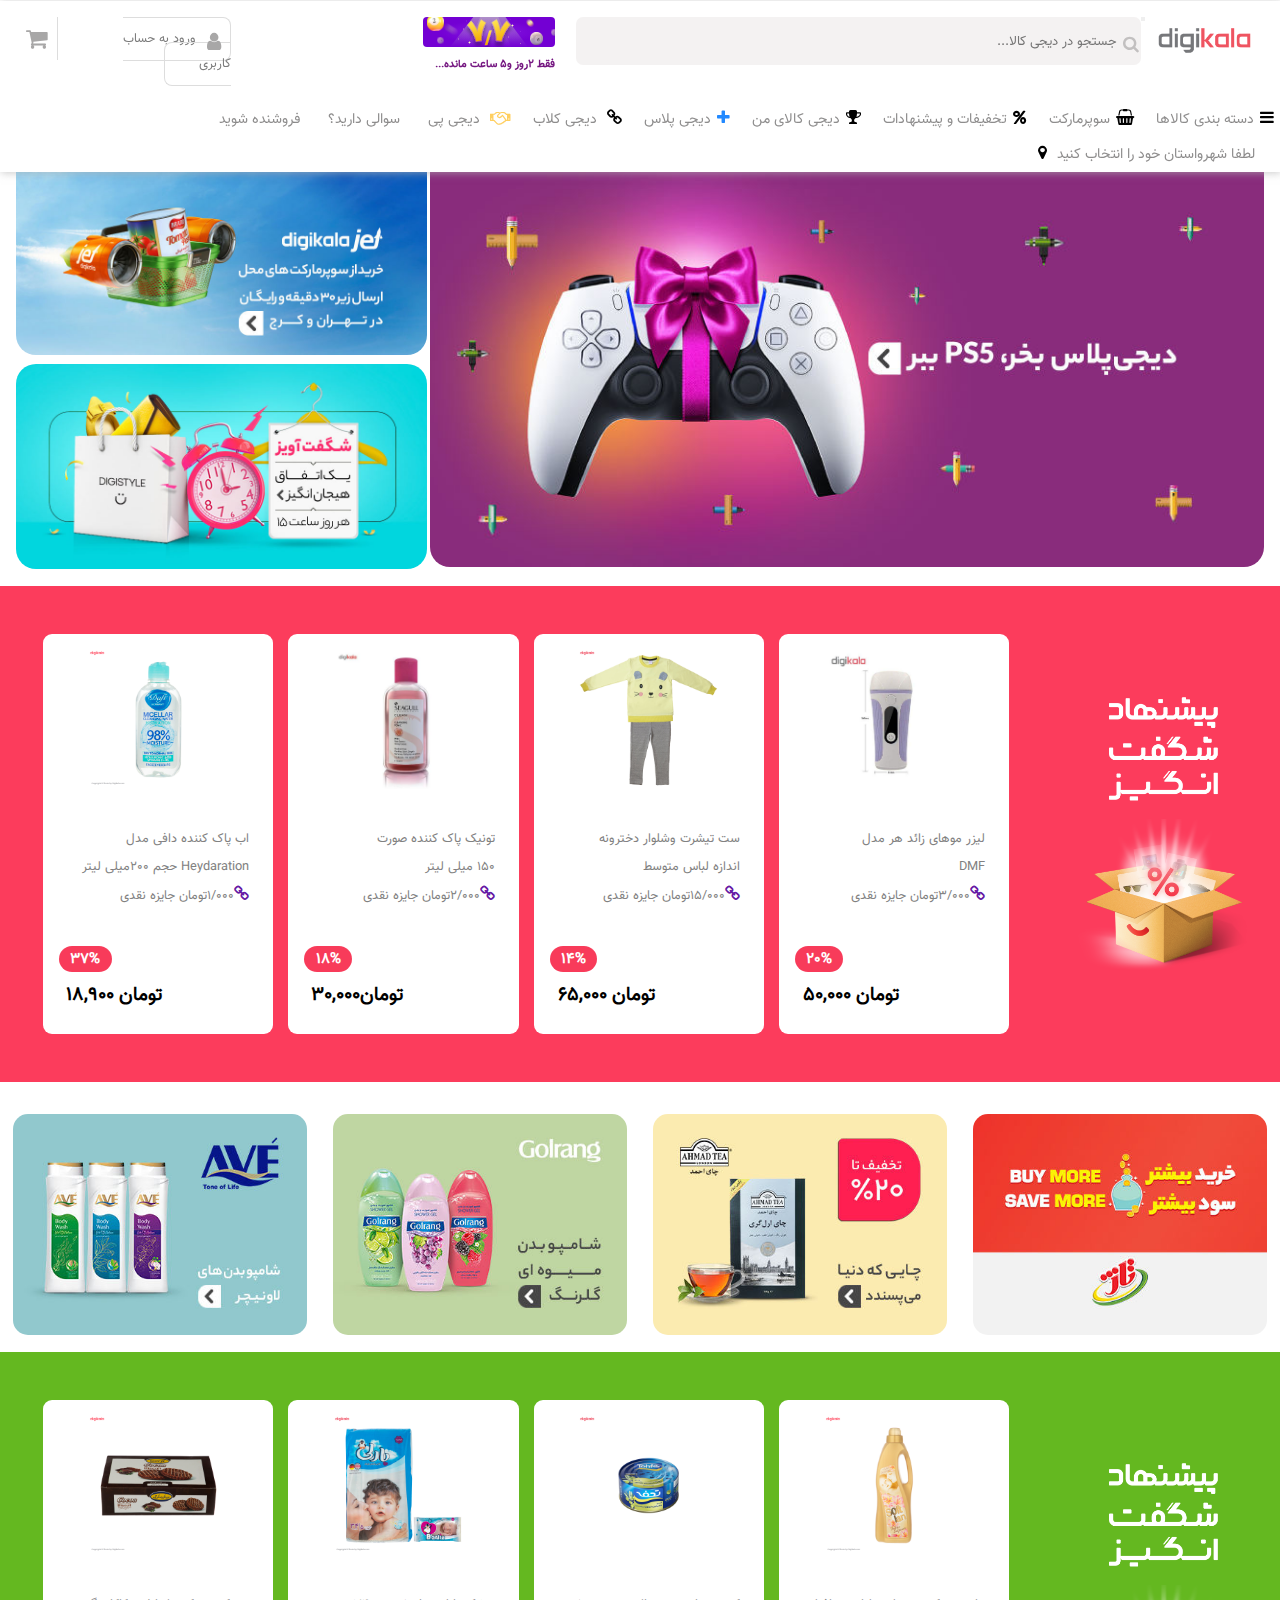
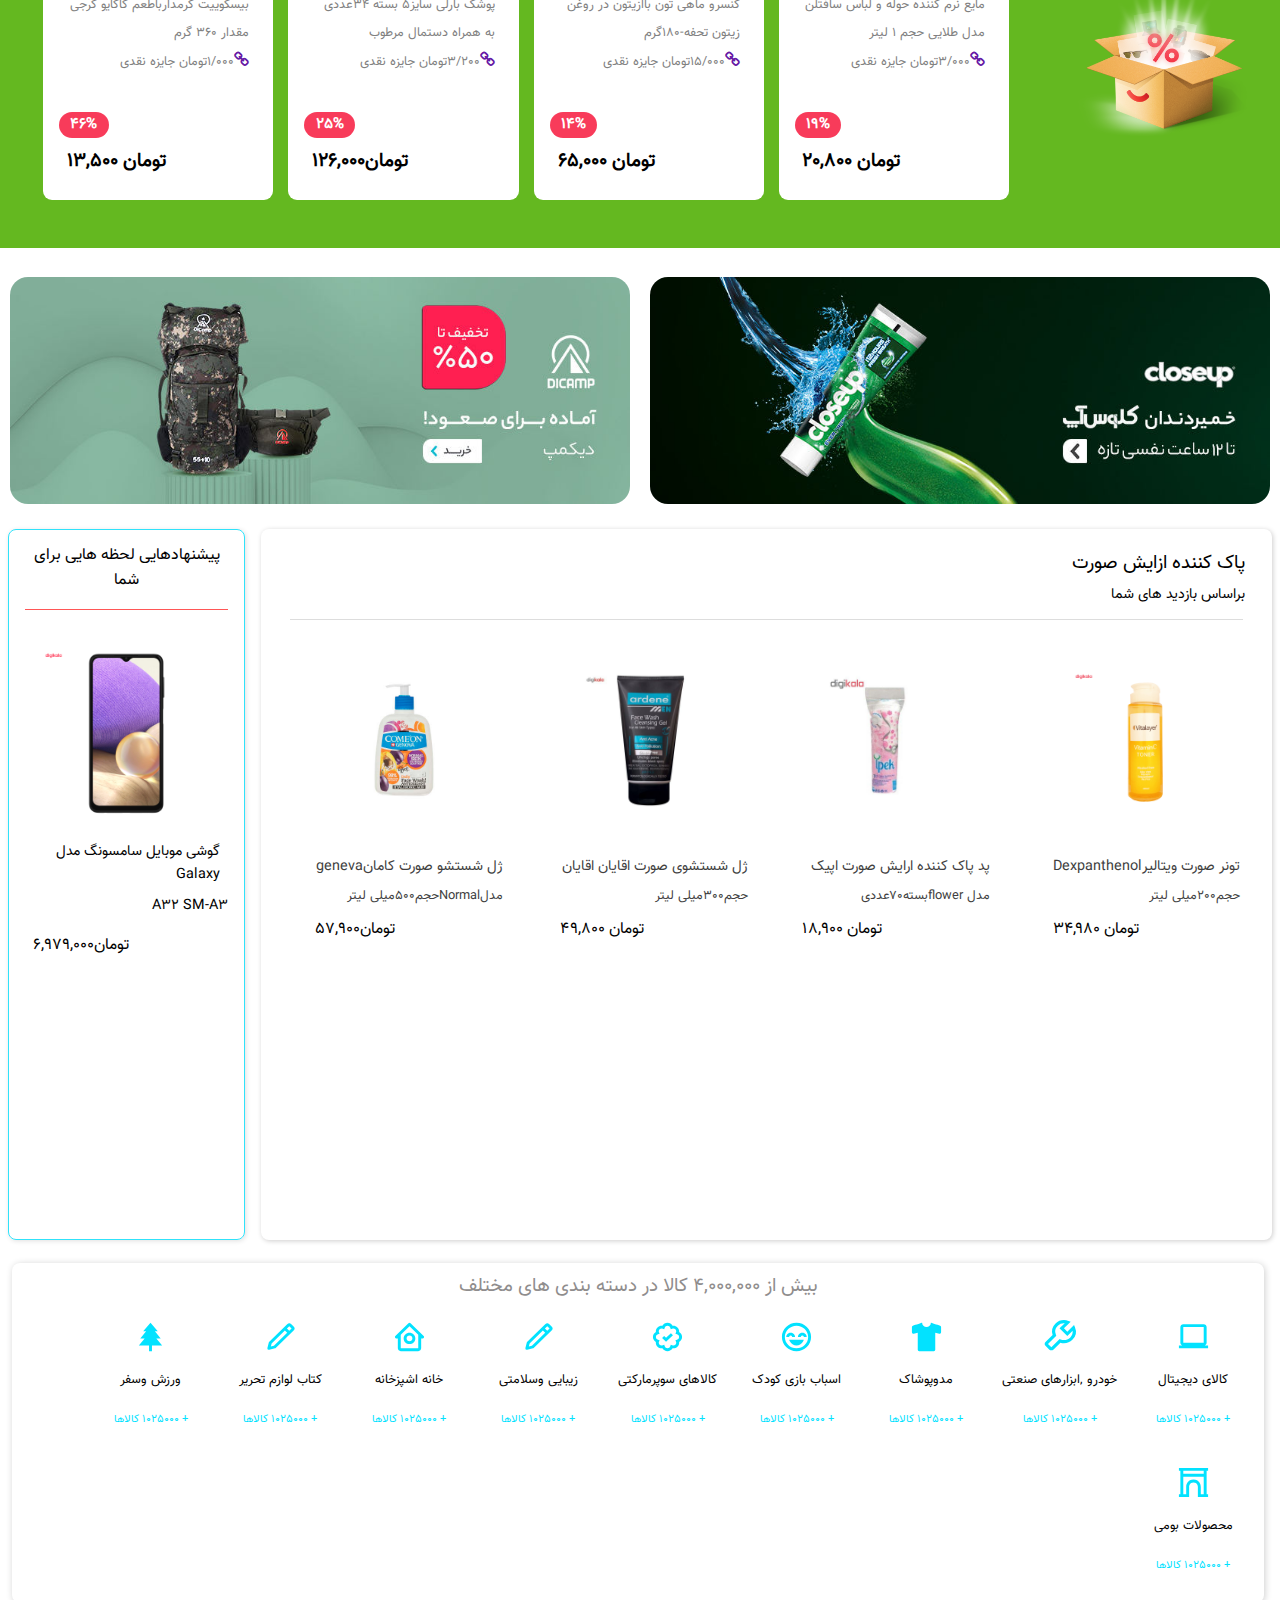
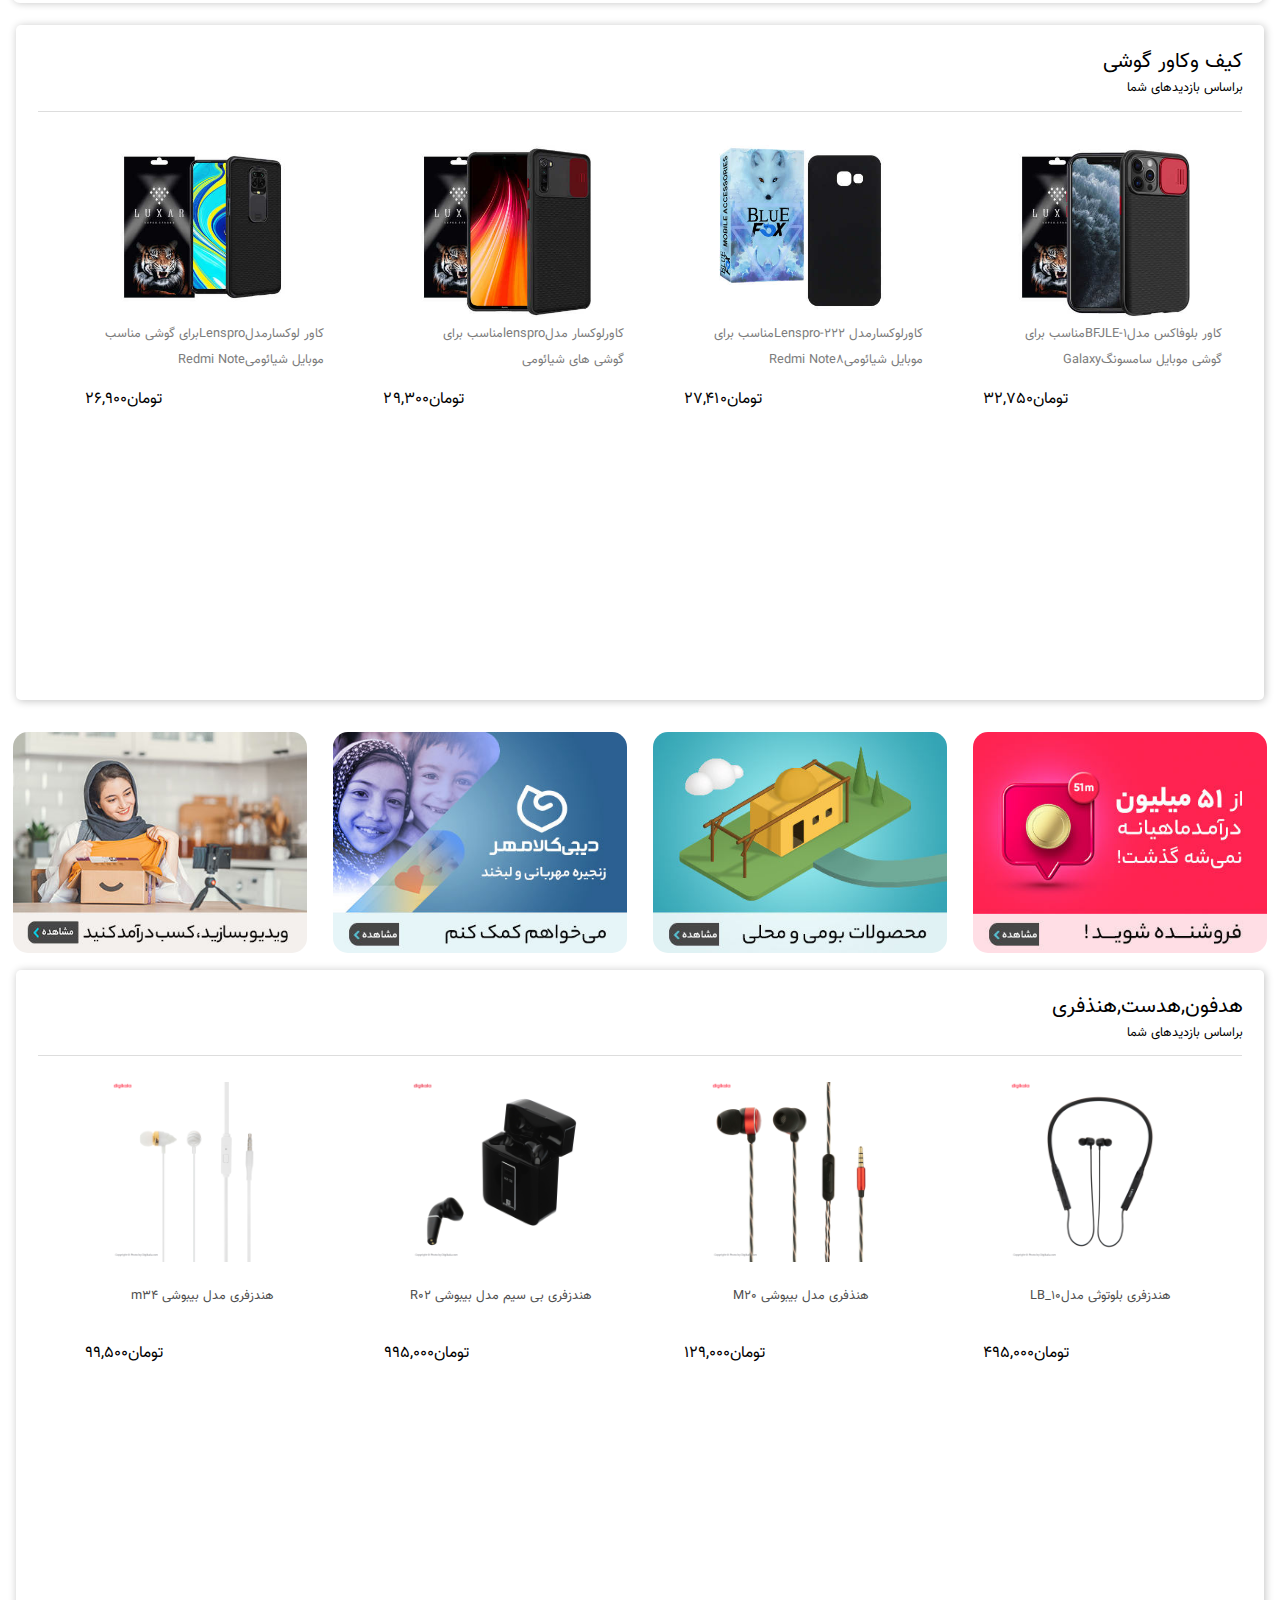
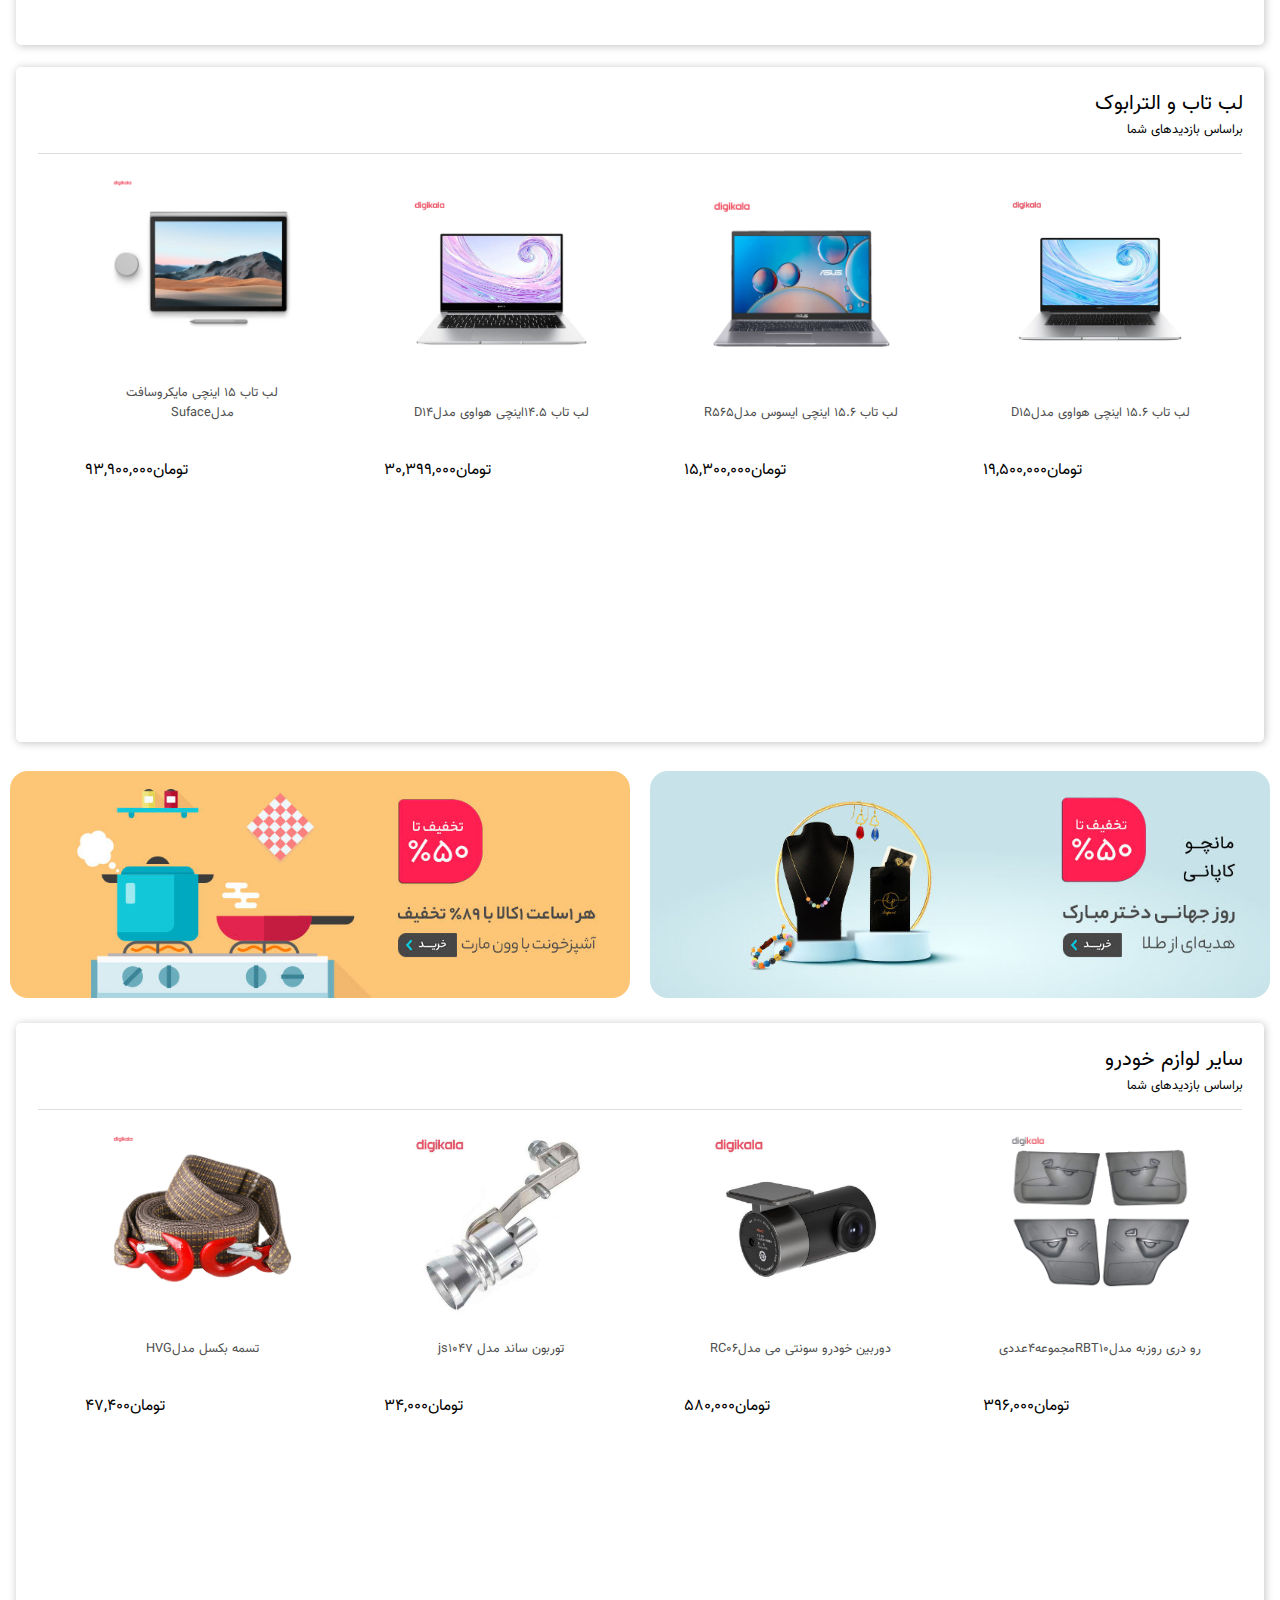
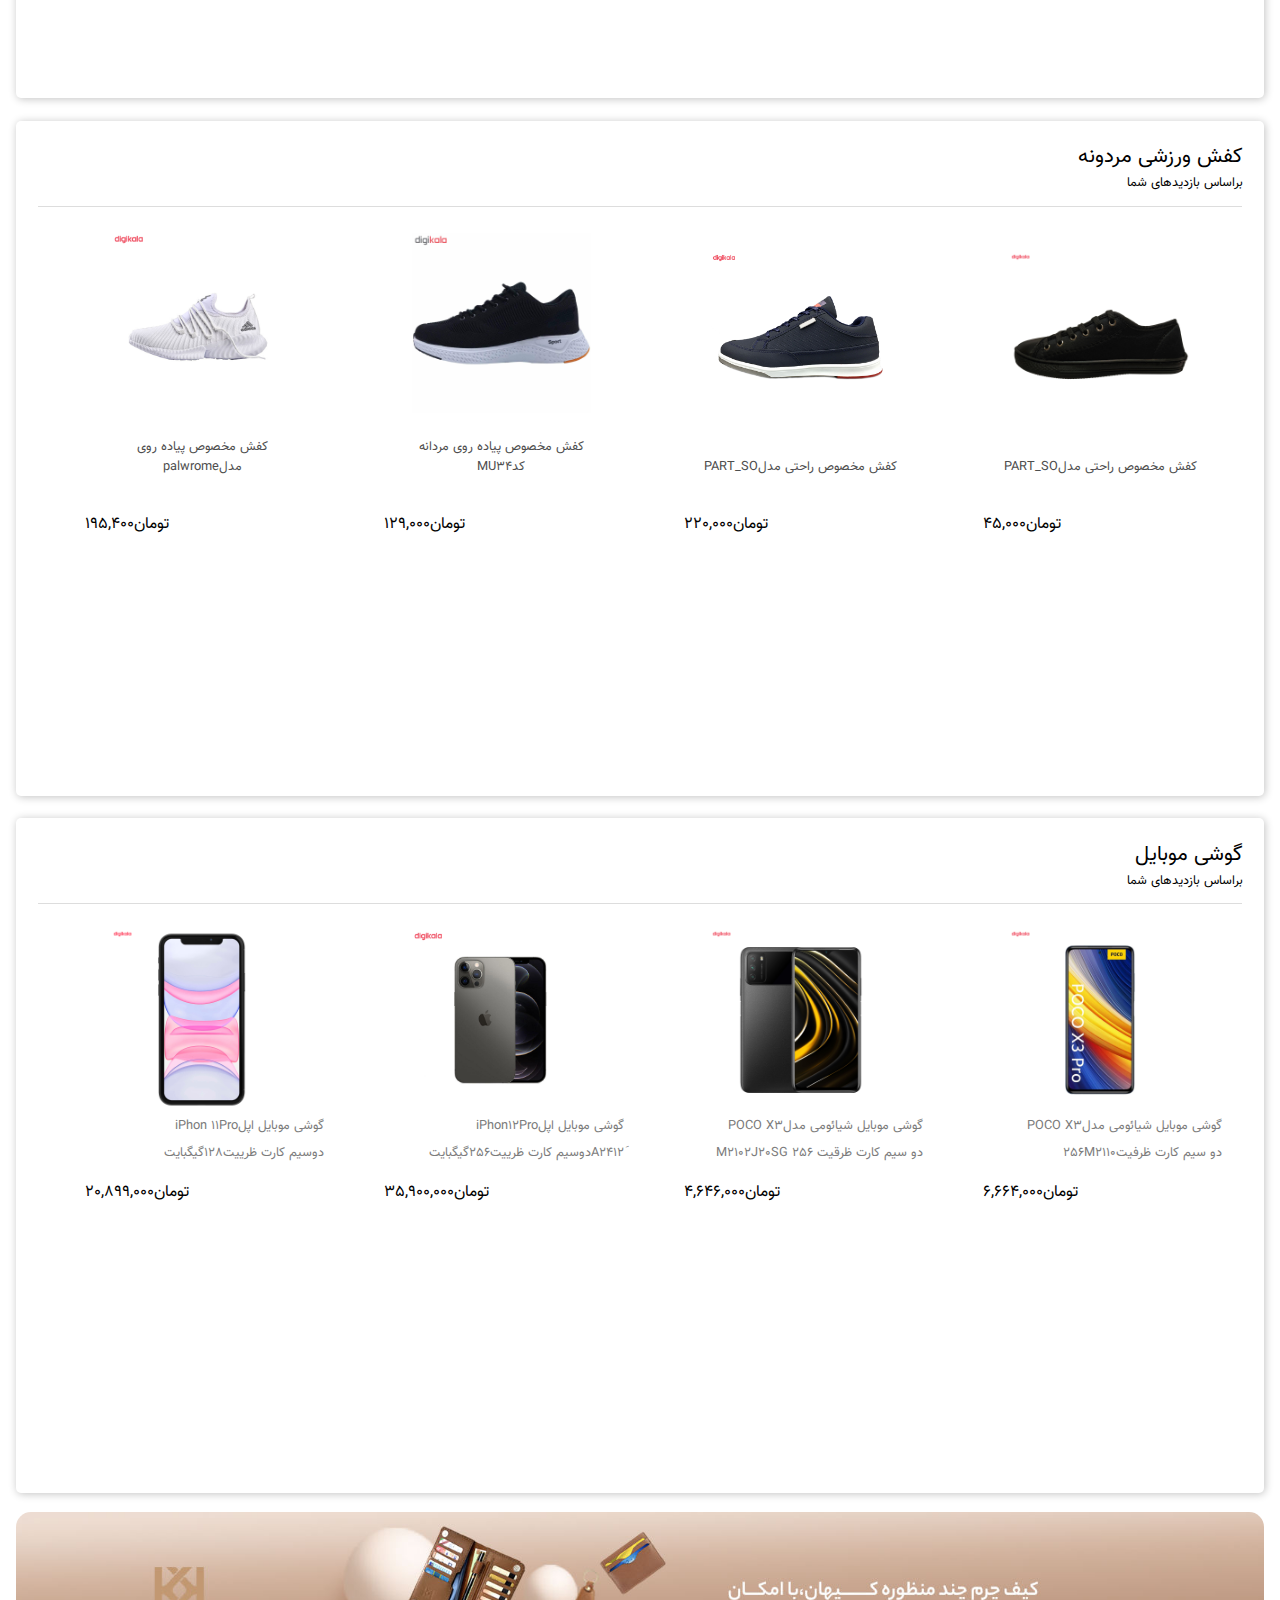
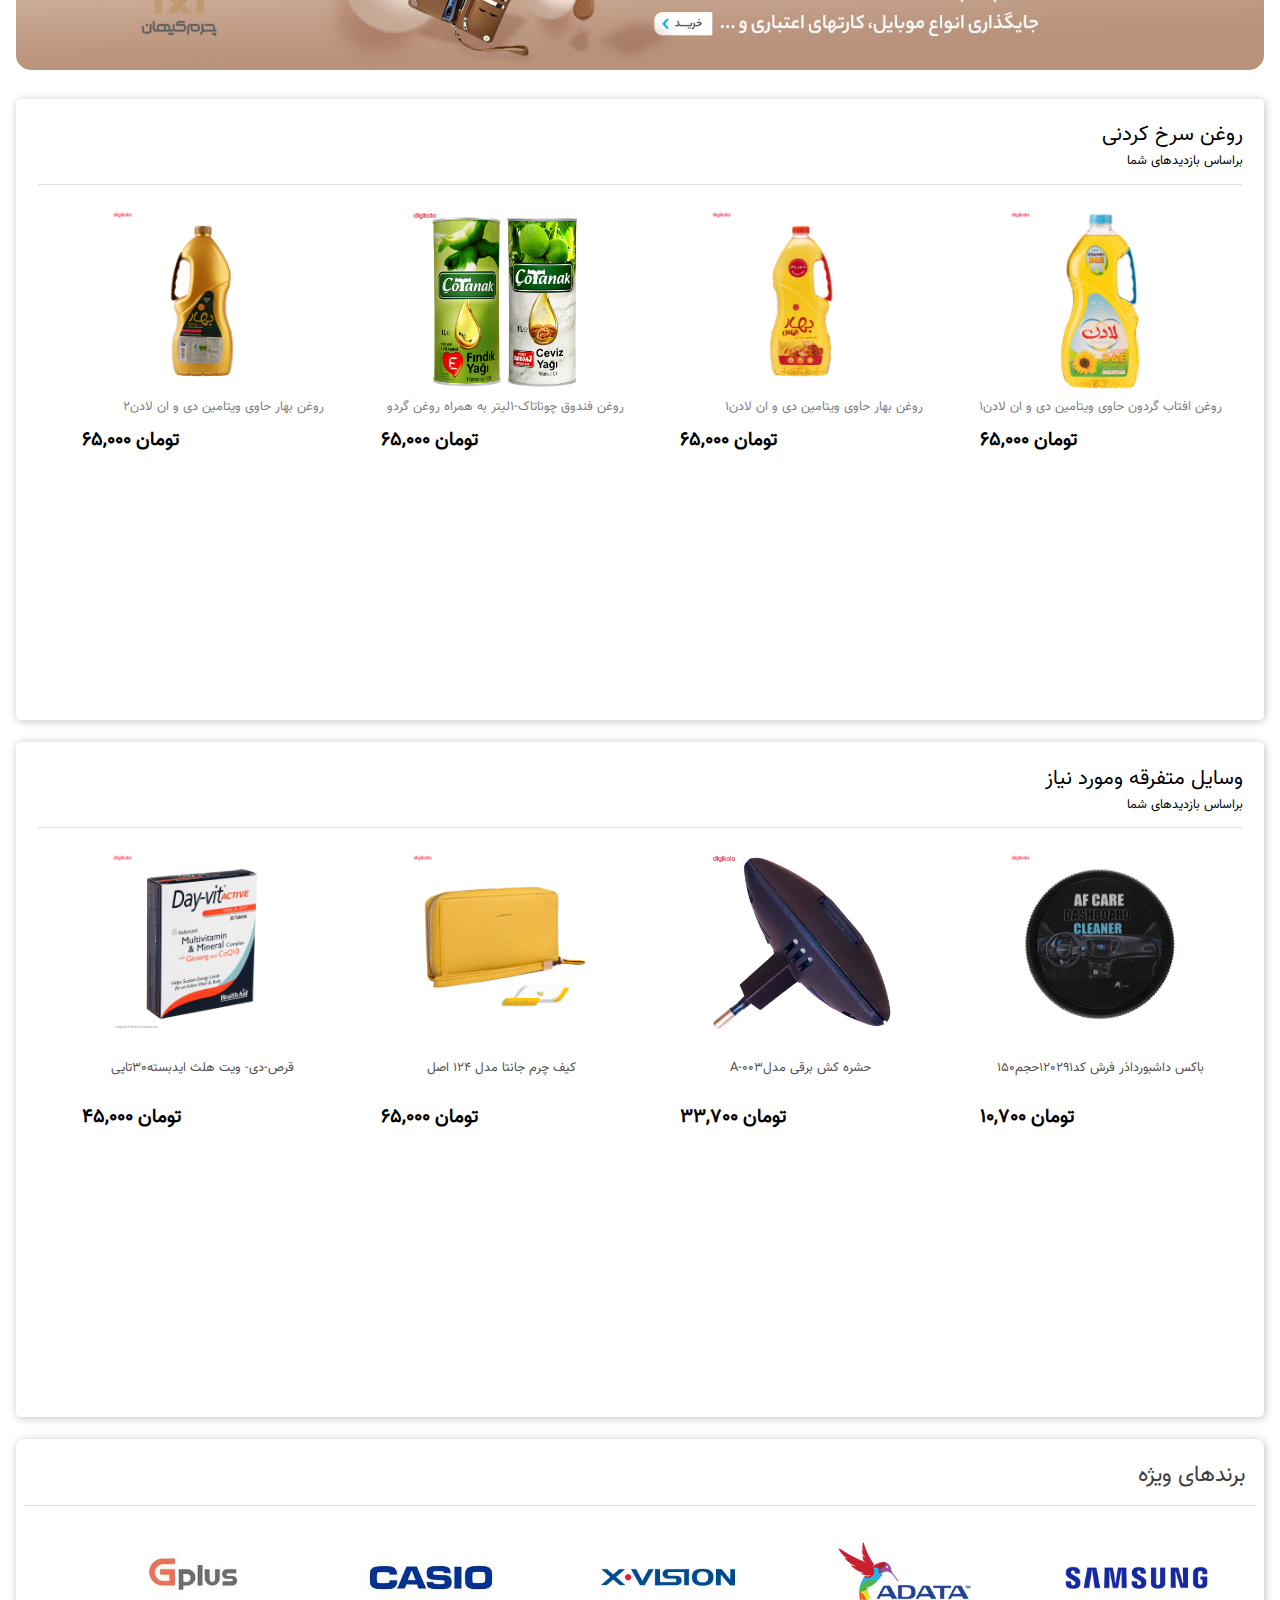
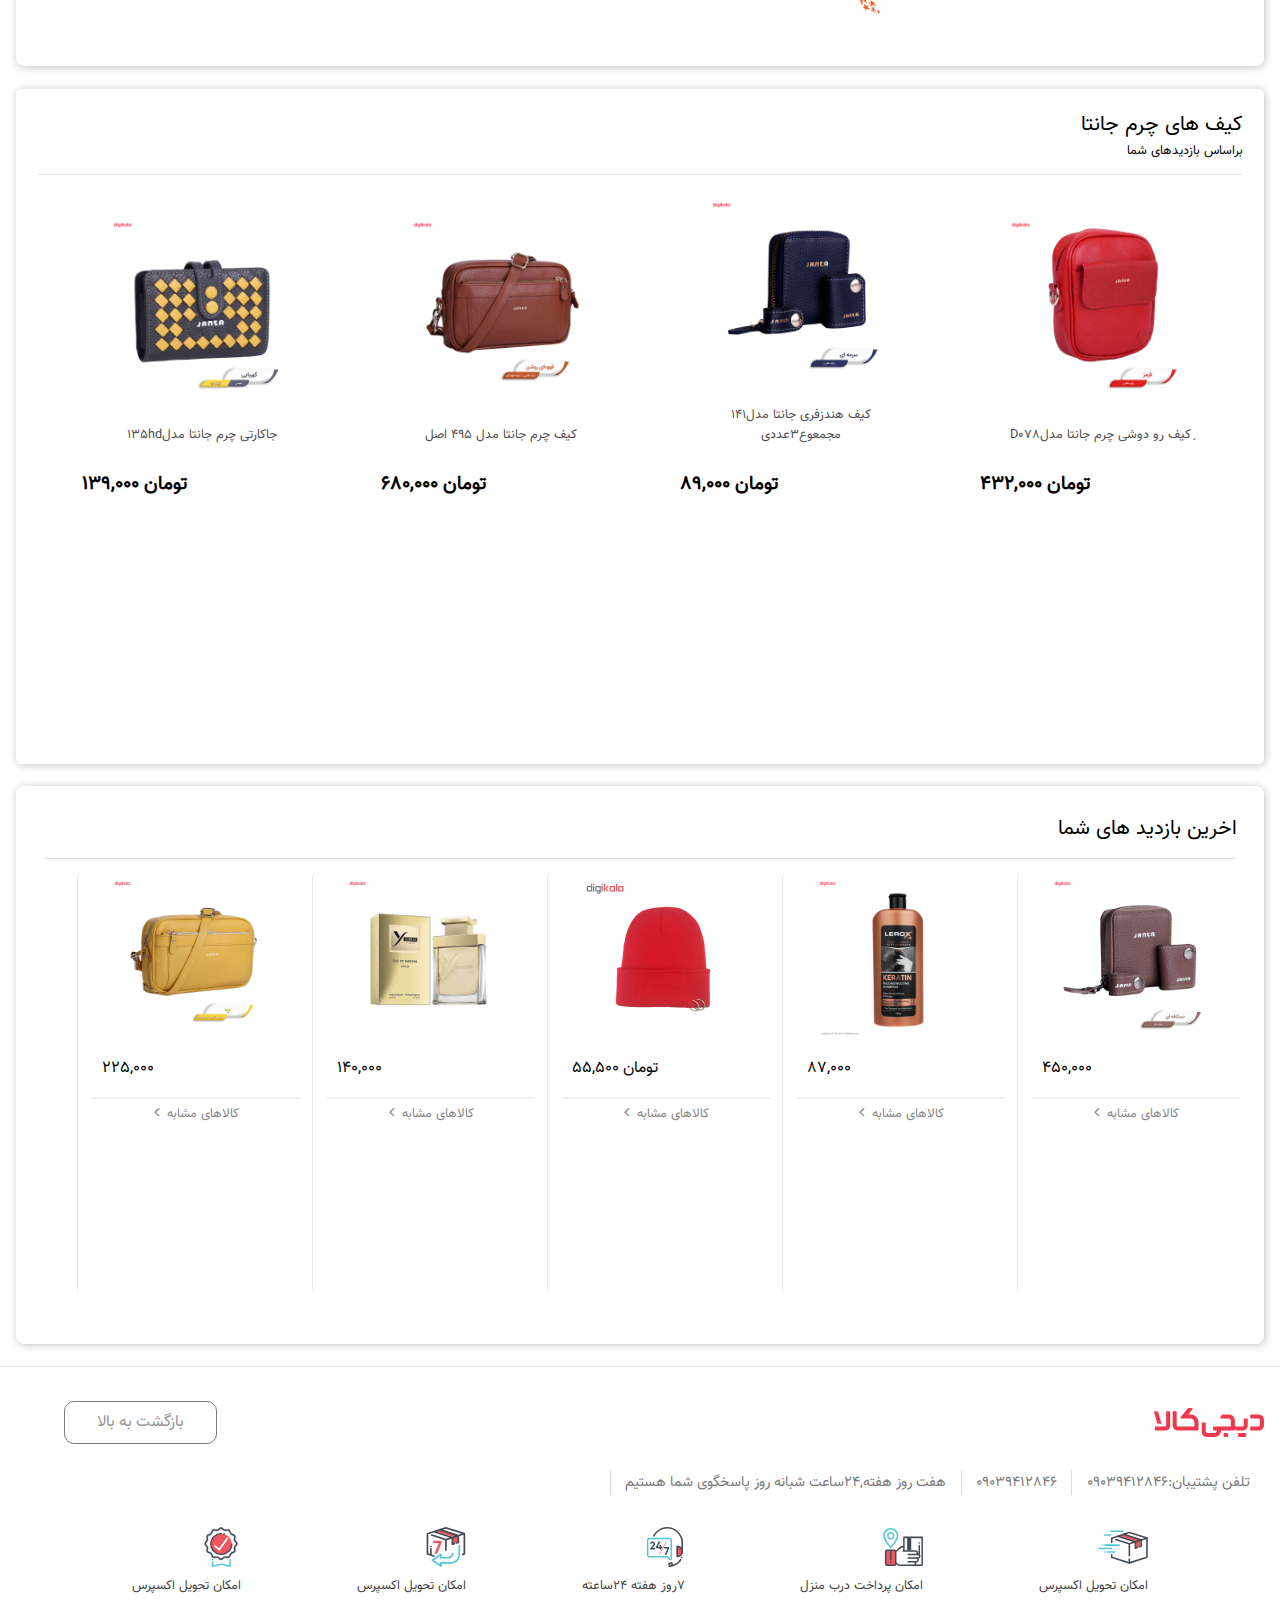
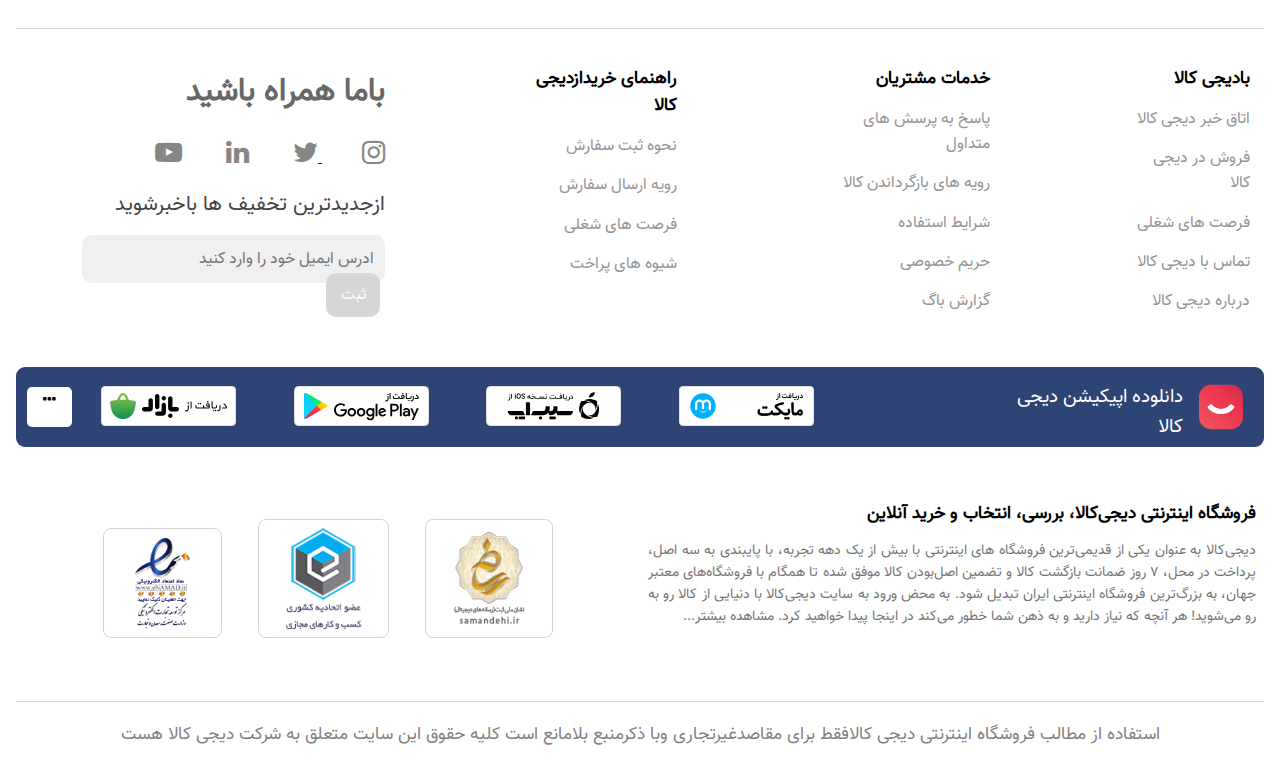
<file: index.html>
<!DOCTYPE html>
<html lang="fa">

<head>
    <meta charset="UTF-8">
    <meta http-equiv="X-UA-Compatible" content="IE=edge">
    <meta name="viewport" content="width=device-width, initial-scale=1.0">
    <title>Digikala</title>
    <link rel="stylesheet" href="asset/css/style.css">
    <link rel="stylesheet" href="asset/icon/css/font-awesome.min.css">
    <link rel="shortcut icon" href="asset/img/lbkhnd.svg" type="image/x-i" />
</head>

<body>

    <header class="header">
        <div class="main_box-1">
            <img src="./asset/img/Digikala-Logo.wine.png" alt="" class="main-logo">
            <button id="iconBtnSearch">
                <i class="fa fa-search search"></i>
            </button>
            <input type="text" class="text_search " placeholder="جستجو در دیجی کالا...">
            <div class="main_text-img">
                <img src="./asset/img/thy.svg" alt="" class="photo">
                <p class="text-main">فقط ۲روز و۵ ساعت مانده...</p>
            </div>
        </div>

        <div class="main_box-2">
            <div class="main_accunt">
                <a href="asset/pages/main.html" class="text_accunt" target="blank"> ورود به حساب کاربری</a>
                <i class="fa fa-user user_icon"></i>
            </div>
            <i class="fa fa-shopping-cart sopping"></i>
        </div>


        <nav class="nav_header">
            <ul class="nav__ullist">
                <li class="list_style"><i class="fa fa-bars icon-icon" aria-hidden="true"></i><a href="#"
                        class="list__link">دسته بندی کالاها</a>
                    <div class="submeno">
                        <ul class="main_meno-drobdown">
                            <li class="child_mno-drobdown"><a href="#" class="run">کالای دیجیتال</a>

                                <div class="mega_meno">

                                    <ul class="list_drobdown--item">
                                        <li class="list_drobdown--items border_left--red"><a href="#"
                                                class="list__drobdown--link texr_header block_block">همه دسته‌بندی‌های
                                                کالای دیجیتال</a></li>
                                        <ul class="ul_list">
                                            <ul class="mega_meno--block">
                                                <li class="list_mega border_left">
                                                    <a href="#" class="mega_link--link texr_header">هدفون، هدست،
                                                        هندزفری</a>
                                                </li>
                                                <li class="list_mega border_left">
                                                    <a href="#" class="mega_link--link texr_header">اسپیکر بلوتوث و با
                                                        سیم</a>
                                                </li>
                                                <li class="list_mega border_left">
                                                    <a href="#" class="mega_link--link texr_header">هارد، فلش و SSD</a>
                                                </li>
                                                <li class="list_mega border_left">
                                                    <a href="#" class="mega_link--link texr_header">دوربین</a>
                                                </li>
                                                <li class="list__mega--itmes">
                                                    <a href="#" class="list__mega--link">دوربین‌ ورزشی و فیلم برداری</a>
                                                </li>
                                                <li class="list__mega--itmes">
                                                    <a href="#" class="list__mega--link"> دوربین‌ چاپ سریع</a>
                                                </li>
                                                <li class="list__mega--itmes">
                                                    <a href="#" class="list__mega--link">دوربین عکاسی دیجیتال</a>
                                                </li>
                                                <li class="list_mega border_left">
                                                    <a href="#" class="mega_link--link texr_header">لوازم جانبی گوشی</a>
                                                </li>
                                                <li class="list__mega--itmes">
                                                    <a href="#" class="list__mega--link">کارت حافظه</a>
                                                </li>
                                                <li class="list__mega--itmes">
                                                    <a href="#" class="list__mega--link">کاغذ چاپ عکس</a>
                                                </li>
                                                <li class="list__mega--itmes">
                                                    <a href="#" class="list__mega--link">لنز</a>
                                                </li>
                                                <li class="list__mega--itmes">
                                                    <a href="#" class="list__mega--link">کیف</a>
                                                </li>
                                                <li class="list_mega border_left">
                                                    <a href="#" class="mega_link--link texr_header"> دوربین دو چشمی و
                                                        شکاری</a>
                                                </li>

                                            </ul>
                                        </ul>

                                        <ul class="ul_list--cecond">
                                            <ul class="mega_meno__cecond">
                                                <li class="list_mega border_left">
                                                    <a href="#" class="mega_link--link texr_header">تلسکوپ</a>
                                                </li>
                                                <li class="list_mega border_left">
                                                    <a href="#" class="mega_link--link texr_header">پلی استیشن، ایکس
                                                        باکس و بازی</a>
                                                </li>
                                                <li class="list_mega border_left">
                                                    <a href="#" class="mega_link--link texr_header">کامپیوتر و تجهیزات
                                                        جانبی</a>
                                                </li>
                                                <li class="list_mega border_left">
                                                    <a href="#" class="mega_link--link texr_header">تجهیزات مخصوص
                                                        بازی</a>
                                                </li>
                                                <li class="list__mega--itmes">
                                                    <a href="#" class="list__mega--link">مانیتور</a>
                                                </li>
                                                <li class="list__mega--itmes">
                                                    <a href="#" class="list__mega--link"> کیس‌های اسمبل شده</a>
                                                </li>
                                                <li class="list__mega--itmes">
                                                    <a href="#" class="list__mega--link">قطعات داخلی کامپیوتر</a>
                                                </li>
                                                <li class="list_mega border_left">
                                                    <a href="#" class="mega_link--link texr_header">لپ تاپ</a>
                                                </li>
                                                <li class="list_mega border_left">
                                                    <a href="#" class="mega_link--link texr_header">لوازم جانبی لپ
                                                        تاپ</a>
                                                </li>

                                                <li class="list__mega--itmes">
                                                    <a href="#" class="list__mega--link">کیبورد</a>
                                                </li>

                                                <li class="list__mega--itmes">
                                                    <a href="#" class="list__mega--link"> مانیتور</a>
                                                </li>
                                                <li class="list__mega--itmes">
                                                    <a href="#" class="list__mega--link">کیف وکوله و کاور</a>
                                                </li>
                                                <li class="list_mega border_left">
                                                    <a href="#" class="mega_link--link texr_header "> کابل‌ صدا، AUX و
                                                        HDMI</a>
                                                </li>



                                            </ul>
                                        </ul>

                                        <li class="list_drobdown--items">
                                            <a href="#" class="list__drobdown--link">لوازم جانبی گوشی</a>
                                        </li>

                                        <li class="list_drobdown--items">
                                            <a href="#" class="list__drobdown--link">کیف و کاور گوشی</a>
                                        </li>
                                        <li class="list_drobdown--items">
                                            <a href="#" class="list__drobdown--link">پاور بانک (شارژر همراه)</a>
                                        </li>
                                        <li class="list_drobdown--items">
                                            <a href="#" class="list__drobdown--link">پایه نگهدارنده گوشی</a>
                                        </li>
                                        <li class="list_drobdown--items border_left--red">
                                            <a href="#" class="list__drobdown--link texr_header">گوشی موبایل</a>
                                        </li>
                                        <li class="list_drobdown--items">
                                            <a href="#" class="list__drobdown--link">سامسونگ</a>
                                        </li>
                                        <li class="list_drobdown--items">
                                            <a href="#" class="list__drobdown--link">هوآوی</a>
                                        </li>
                                        <li class="list_drobdown--items">
                                            <a href="#" class="list__drobdown--link"> اپل</a>
                                        </li>
                                        <li class="list_drobdown--items">
                                            <a href="#" class="list__drobdown--link">شیائومی</a>
                                        </li>
                                        <li class="list_drobdown--items border_left--red">
                                            <a href="#" class="list__drobdown--link texr_header">واقیعت مجازی</a>
                                        </li>
                                        <li class="list_drobdown--items">
                                            <a href="#" class="list__drobdown--link"> نوکیا</a>
                                        </li>
                                        <li class="list_drobdown--items">
                                            <a href="#" class="list__drobdown--link">لنز</a>
                                        </li>
                                        <li class="list_drobdown--items">
                                            <a href="#" class="list__drobdown--link">دوربین</a>
                                        </li>
                                    </ul>

                                </div>
                            </li>
                            <li class="child_mno-drobdown">
                                <a href="#" class="run">خودرو ابزار وسایل صنعتی</a>
                            </li>
                            <li class="child_mno-drobdown">
                                <a href="#" class="run">مدوپوشاک </a>
                            </li>
                            <li class="child_mno-drobdown">
                                <a href="#" class="run">اسباب بازی کودک ونوزاد</a>
                            </li>
                            <li class="child_mno-drobdown">
                                <a href="#" class="run">کالاهای سوپرمارکتی</a>
                            </li>
                            <li class="child_mno-drobdown">
                                <a href="#" class="run">زیبایی و سلامت</a>
                            </li>
                            <li class="child_mno-drobdown">
                                <a href="#" class="run">خانه و اشپزخانه</a>
                            </li>
                            <li class="child_mno-drobdown">
                                <a href="#" class="run">ورزش و سفر</a>
                            </li>
                            <li class="child_mno-drobdown">
                                <a href="#" class="run">محصولات بومی</a>
                            </li>
                            <li class="child_mno-drobdown">
                                <a href="#" class="run">کتاب لوازم تحریر</a>
                            </li>
                        </ul>
                    </div>
                </li>
                <li class="list_style">
                    <i class="fa fa-shopping-basket icon-icon" aria-hidden="true"></i><a href="#"
                        class="list__link">سوپرمارکت</a>
                </li>
                <li class="list_style">
                    <i class="fa fa-percent icon-icon" aria-hidden="true"></i><a href="#" class="list__link">تخفیفات و
                        پیشنهادات</a>
                </li>
                <li class="list_style">
                    <i class="fa fa-trophy icon-icon" aria-hidden="true"></i><a href="#" class="list__link">دیجی کالای
                        من</a>
                </li>
                <li class="list_style">
                    <i class="fa fa-plus icon-icon icon-color-1" aria-hidden="true"></i><a href="#"
                        class="list__link">دیجی پلاس</a>
                </li>
                <li class="list_style">
                    <i class="fa fa-link icon-icon" aria-hidden="true"></i>
                    <a href="#" class="list__link">دیجی کلاب</a>
                </li>
                <li class="list_style">
                    <i class="fa fa-handshake-o icon-icon icon-color-2" aria-hidden="true"></i>
                    <a href="#" class="list__link">دیجی پی</a>
                </li>
                <li class="list_style">
                    <a href="#" class="list__link">سوالی دارید؟</a>
                </li>
                <li class="list_style">
                    <a href="#" class="list__link">فروشنده شوید</a>
                </li>
                <ul class="nav_header-2">
                    <li class="list_style">
                        <a href="#" class="list__link">لطفا شهرواستان خود را انتخاب کنید</a>
                        <i class="fa fa-map-marker icon-icon" aria-hidden="true"></i>
                    </li>
                </ul>
            </ul>
        </nav>
    </header>

    <!-- اتمام منو ها -->
    <!--استارت صفحه اصلی -->
    <section class="main_container">
        <div class="main_contant">

            <div class="main-contant__large-images">
                <a href="#">
                    <img src="./asset/img/try.jpg" class="img-itemss" alt="" title="photo">
                </a>
            </div>

            <div class="main-contant__small-images">
                <div class="main_contact__one">
                    <a href="#">
                        <img src="./asset/img/roza.jpg" class="img_items" alt="" title="photo">
                    </a>
                </div>
                <div class="main_contact__one">
                    <a href="#">
                        <img src="./asset/img/roza1.jpg" class="img_items" alt="" title="photo">
                    </a>
                </div>
            </div>
        </div>

        <section class="photo__caption__quote">
            <div class="backgrund__img">
                <img src="./asset/img/eeeeeeee.png" alt="" class="back__img">

  
                <section class="main__plan">
                    <div class="plan__list">
                        <article class="box__contact--one DipslayMode">
                            <div class="plan__img--article">
                                <img src="./asset/img/hajm dahande1.jpg" alt="" class="image__small">
                            </div>    
                            <div class="plan__list--article">
                                <p class="text__list">اب پاک کننده دافی مدل</p>
                                <p class="text__list">Heydaration حجم 200میلی لیتر</p>
                                <p class="text__list"><i class="fa fa-link icon-icon icon_color" aria-hidden="true"></i>1/000تومان جایزه نقدی</p> 
                            </div>
                            <div class="plan__btn">
                                <button class="btn_pawer">۳۷%</button>
                                <p class="text__daller">تومان ۱۸,۹۰۰</p>
                            </div>
                            
                           
                        </article>

                        <article class="box__contact--second DipslayMode">
                            <div class="plan__img--article">
                                <img src="./asset/img/uyt.jpg" alt="" class="image__small">
                            </div>    
                            <div class="plan__list--article">
                                <p class="text__list">تونیک پاک کننده صورت  </p>
                                <p class="text__list">۱۵۰ میلی لیتر</p>
                                <p class="text__list"><i class="fa fa-link icon-icon  icon_color" aria-hidden="true"></i>۲/000تومان جایزه نقدی</p> 
                            </div>
                            <div class="plan__btn">
                                <button class="btn_pawer">۱۸%</button>
                                <p class="text__daller"> ۳۰,۰۰۰تومان</p>
                            </div>
                        </article>

                        <article class="box__contact--third DipslayMode">
                            <div class="plan__img--article">
                                <img src="./asset/img/lebas3.jpg" alt="" class="image__small">
                            </div>    
                            <div class="plan__list--article">
                                <p class="text__list">ست تیشرت وشلوار دخترونه</p>
                                <p class="text__list">اندازه لباس متوسط</p>
                                <p class="text__list"><i class="fa fa-link icon-icon icon_color" aria-hidden="true"></i>15/000تومان جایزه نقدی</p> 
                            </div>
                            <div class="plan__btn">
                                <button class="btn_pawer">۱۴%</button>
                                <p class="text__daller">تومان ۶۵,۰۰۰ </p>
                            </div>
                        </article>

                        <article class="box__contact--for DipslayMode">
                            <div class="plan__img--article">
                                <img src="./asset/img/lezik.jpg" alt="" class="image__small">
                            </div>    
                            <div class="plan__list--article">
                                <p class="text__list">لیزر موهای زائد هر مدل </p>
                                <p class="text__list">DMF</p>
                                <p class="text__list"><i class="fa fa-link icon-icon  icon_color" aria-hidden="true"></i>3/000تومان جایزه نقدی</p> 
                            </div>
                            <div class="plan__btn">
                                <button class="btn_pawer">۲۰%</button>
                                <p class="text__daller">تومان ۵۰,۰۰۰ </p>
                            </div>
                        </article>
                    </div>
                </section>
            </div>
        </section>
         
        <div class="box__image--block">
            <div class="row__photo">
                <a href="#" class="image__link--clik">
                    <img src="./asset/img/image-digikala-1.jpg" alt="" class="img__row ">
                </a>  
            </div>    
            <div class="row__photo">
                <a href="#" class="image__link--clik">
                    <img src="./asset/img/uoooo.jpg" alt="" class="img__row ">
                </a>  
            </div>    
            <div class="row__photo">
                <a href="#" class="image__link--clik">
                    <img src="./asset/img/rrrrrrr.jpg" alt="" class="img__row">
                </a>  
            </div>  
            <div class="row__photo">
                <a href="#" class="image__link--clik">
                    <img src="./asset/img/ppppp.jpg" alt="" class="img__row">
                </a>  
            </div>  
        </div>

    


        <section class="photo__caption__quote">
            <div class="backgrund__img--second">
                <img src="./asset/img/eeeeeeee.png" alt="" class="back__img">
                
  
                <section class="main__plan">
                    <div class="plan__list">
                        <article class="box__contact--one DipslayMode">
                            <div class="plan__img--article">
                                <img src="./asset/img/cike.jpg" alt="" class="image__small">
                            </div>    
                            <div class="plan__list--article">
                                <p class="text__list">بیسکوییت کرمدارباطعم کاکایو گرجی</p>
                                <p class="text__list">مقدار ۳۶۰ گرم</p>
                                <p class="text__list"><i class="fa fa-link icon-icon icon_color" aria-hidden="true icon_color"></i>1/000تومان جایزه نقدی</p> 
                            </div>
                            <div class="plan__btn">
                                <button class="btn_pawer">۴۶%</button>
                                <p class="text__daller">تومان ۱۳,۵۰۰</p>
                            </div>
                            
                           
                        </article>

                        <article class="box__contact--second DipslayMode">
                            <div class="plan__img--article">
                                <img src="./asset/img/poshak.jpg" alt="" class="image__small">
                            </div>    
                            <div class="plan__list--article">
                                <p class="text__list"> پوشک بارلی سایز۵ بسته ۳۴عددی </p>
                                <p class="text__list">به همراه دستمال مرطوب</p>
                                <p class="text__list"><i class="fa fa-link icon-icon icon_color" aria-hidden="true"></i>۳/۲۰۰تومان جایزه نقدی</p> 
                            </div>
                            <div class="plan__btn">
                                <button class="btn_pawer">۲۵%</button>
                                <p class="text__daller"> ۱۲۶,۰۰۰تومان</p>
                            </div>
                        </article>

                        <article class="box__contact--third DipslayMode">
                            <div class="plan__img--article">
                                <img src="./asset/img/ton.jpg" alt="" class="image__small">
                            </div>    
                            <div class="plan__list--article">
                                <p class="text__list">کنسرو ماهی تون باازیتون در روغن</p>
                                <p class="text__list">زیتون تحفه-180گرم</p>
                                <p class="text__list"><i class="fa fa-link icon-icon icon_color" aria-hidden="true"></i>15/000تومان جایزه نقدی</p> 
                            </div>
                            <div class="plan__btn">
                                <button class="btn_pawer">۱۴%</button>
                                <p class="text__daller">تومان ۶۵,۰۰۰ </p>
                            </div>
                        </article>

                        <article class="box__contact--for DipslayMode">
                            <div class="plan__img--article">
                                <img src="./asset/img/shampo.jpg" alt="" class="image__small">
                            </div>    
                            <div class="plan__list--article">
                                <p class="text__list">مایع نرم کننده حوله و لباس سافتلن </p>
                                <p class="text__list">مدل طلایی حجم ۱ لیتر</p>
                                <p class="text__list"><i class="fa fa-link icon-icon icon_color" aria-hidden="true"></i>3/000تومان جایزه نقدی</p> 
                            </div>
                            <div class="plan__btn">
                                <button class="btn_pawer">۱۹%</button>
                                <p class="text__daller">تومان ۲۰,۸۰۰ </p>
                            </div>
                        </article>
                    </div>
                </section>
            </div>
        </section>


        <section class="box__images--1">
            <div class="box__elment--img">
                <a href="#">
                     <img src="./asset/img/box1.jpg" alt="" class="free__size">
                </a>
            </div>
            <div class="box__elment--img">
                <img src="./asset/img/box2.jpg" alt="" class="free__size">
            </div>
        </section>
        <!-- اتمام باکس عکسا -->
        <!-- شروع باکس خرید محصول -->

        <section class="stick_man--white">
            <div class="stick_man--big">
                <div class="stick__text_header">
                    <h1 class="text__header">پاک کننده ازایش صورت</h1>
                    <p class="stick-text">براساس بازدید های شما</p>
                </div>   
                
               <div class="border_tob"></div> 
                    
                <article class="stick_man__child-one">
                    
                    <div class="stick_image">
                        <a href="#" class="stick_image--link">
                            <img src="./asset/img/uyre.jpg" alt="" class="stick_images">
                        </a>
                    </div>
                    <div class="stick__text--one">
                        <p class="child_stick--text">تونر صورت ویتالیرDexpanthenol</p>
                             
                        <p class="child__stick-text">حجم۲۰۰میلی لیتر</p>
                    </div>
                    <div class="plan-daller">
                        <p class="text__daller--one">تومان ۳۴,۹۸۰</p>
                    </div>
                </article>
            
                <article class="stick_man__child-second">
                 
                    <div class="stick_image">
                        <a href="#" class="stick_image--link">
                            <img src="./asset/img/ophf.jpg" alt="" class="stick_images">
                        </a>
                    </div>
                    <div class="stick__text--one">
                        <p class="child_stick--text">پد پاک کننده ارایش صورت اپیک </p>
                       
                        <p class="child__stick-text">مدل flowerبسته۷۰عددی</p>
                    </div>
                    <div class="plan-daller">
                        <p class="text__daller--one">تومان ۱۸,۹۰۰</p>
                    </div>
               
                </article>
                <article class="stick_man__child-three">
                    <div class="stick_image">
                        <a href="#" class="stick_image--link">
                            <img src="./asset/img/ppuy.jpg" alt="" class="stick_images">
                        </a>
                    </div>
                    <div class="stick__text--one">
                        <p class="child_stick--text">ژل شستشوی صورت اقایان اقایان</p>
                        <p class="child__stick-text">حجم۳۰۰میلی لیتر</p>
                    </div>
                    <div class="plan-daller">
                        <p class="text__daller--one">تومان ۴۹,۸۰۰</p>
                    </div>
                </article>

                <article class="stick_man__child-fhor">
                        <div class="stick_image">
                            <a href="#" class="stick_image--link">
                                <img src="./asset/img/shis.jpg" alt="" class="stick_images">
                            </a>
                        </div>
                        <div class="stick__text--one">
                            <p class="child_stick--text">ژل شستشو صورت کامانgeneva</p>
                            <p class="child__stick-text">مدلNormalحجم۵۰۰میلی لیتر</p>
                        </div>
                        <div class="plan-daller">
                           <p class="text__daller--one">۵۷,900تومان </p>
                       </div>
                </article> 
            </div>
                 
            <article class="stick_man--small">
               
                <h1 class="text-head"> پیشنهادهایی لحظه هایی برای شما</h1>
                <div class="border_--tob">

                </div>
                <div class="stick_image">
                    <a href="#" class="stick_image--link img">
                        <img src="./asset/img/goshi.jpg" alt="" class="stick_imagess">
                    </a>
                </div>
                <div class="text--buttom">
                    <p class="child_stick--text-butem"> گوشی موبایل سامسونگ مدل Galaxy</p>
                    <p class="child__stick-text--butom"> A32 SM-A3</p>
                </div>
                <div class="stick__member">
                    <p class="text__members">6,979,000تومان</p>
                </div>
            </article>
      
        </section>
        <!-- اتمام باکس محصول شماره3 -->
        <!-- استارت باکس ایکون ها -->
        <section class="box__container--icon">
           
            <div class="box__contact--icon">
                <h1 class="header__icon">
                    بیش از 4,000,000 کالا در دسته بندی های مختلف
                </h1>

                <div class="contact__icon--1 DipslayModess">
                    <a href="#" class="link__icon">
                        <img src="./asset/icon/svg/bx-laptop.svg" alt=""  class="icon__imagee">
                    </a>
                    <p class="text__icon--medell">کالای دیجیتال</p>
                    <p class="text__icon--buttom">+ 1025000 کالاها</p>
                </div>

                <div class="contact__icon--2 DipslayModess">
                    <a href="#" class="link__icon">
                        <img src="./asset/icon/svg/bx-wrench.svg "  alt=""  class="icon__imagee">
                    </a>
                    <p class="text__icon--medell">خودرو ,ابزارهای صنعتی</p>
                    <p class="text__icon--buttom">+ 1025000 کالاها</p>
                </div>
                <div class="contact__icon--3 DipslayModess">
                    <a href="#" class="link__icon">
                        <img src="./asset/icon/svg/bxs-t-shirt.svg" alt=""  class="icon__imagee">
                    </a>
                    <p class="text__icon--medell">مدوپوشاک</p>
                    <p class="text__icon--buttom">+ 1025000 کالاها</p>
                </div>
                <div class="contact__icon--4 DipslayModess">
                    <a href="#" class="link__icon">
                        <img src="./asset/icon/svg/bx-happy-beaming.svg" alt=""  class="icon__imagee">
                    </a>
                    <p class="text__icon--medell">اسباب بازی کودک</p>
                    <p class="text__icon--buttom">+ 1025000 کالاها</p>
                </div>
                <div class="contact__icon--5  DipslayModess">
                    <a href="#" class="link__icon">
                        <img src="./asset/icon/svg/bx-badge-check.svg" alt=""  class="icon__imagee">
                    </a>
                    <p class="text__icon--medell">کالاهای سوپرمارکتی</p>
                    <p class="text__icon--buttom">+ 1025000 کالاها</p>
                </div>
                <div class="contact__icon--6  DipslayModess">
                    <a href="#" class="link__icon">
                        <img src="./asset/icon/svg/bx-pencil.svg" alt=""  class="icon__imagee">
                    </a>
                    <p class="text__icon--medell">زیبایی وسلامتی</p>
                    <p class="text__icon--buttom">+ 1025000 کالاها</p>
                </div>

                <div class="contact__icon--7  DipslayModess">
                         <a href="#" class="link__icon">
                        <img src="./asset/icon/svg/bx-home-circle.svg" alt=""  class="icon__imagee">
                    </a>
                    <p class="text__icon--medell">خانه اشپزخانه</p>
                    <p class="text__icon--buttom">+ 1025000 کالاها</p>
                </div>

                <div class="contact__icon--8  DipslayModess">
                     <a href="#" class="link__icon">
                         
                        <img src="./asset/icon/svg/bx-pencil.svg" alt=""  class="icon__imagee">
                    </a>
                    <p class="text__icon--medell">کتاب لوازم تحریر</p>
                    <p class="text__icon--buttom">+ 1025000 کالاها</p>
                </div>
                <div class="contact__icon--9  DipslayModess">
                    <a href="#" class="link__icon">
                        <img src="./asset/icon/svg/bxs-tree.svg" alt=""  class="icon__imagee">
                    </a>
                    <p class="text__icon--medell">ورزش وسفر</p>
                    <p class="text__icon--buttom">+ 1025000 کالاها</p>
                </div>
                <div class="contact__icon--10  DipslayModess">
                    <a href="#" class="link__icon">
                        <img src="./asset/icon/svg/bx-arch.svg" alt=""  class="icon__imagee">
                    </a>
                    <p class="text__icon--medell">محصولات بومی</p>
                    <p class="text__icon--buttom">+ 1025000 کالاها</p>
                </div>
           </div>
        </section>
        <!-- اتمام باکس ایکون -->
        <!-- استارت باکس محصول شماره 4 -->
        <section class="main__stick--contact">
            
            <div class="main__stick--big">
                <div class="stick__text_header">
                    <h1 class="text__main">کیف وکاور گوشی</h1>
                    <p class="stick-text_main">براساس بازدیدهای شما</p>
                </div>   
                <div class="border_tob"></div>
                 
                <article class="box-stick__main--1 DipslayMode">
                    <div class="main__stick--img">
                        <a href="#" class="stick--image__link">
                            <img src="./asset/img/uunmk.jpg" alt="" class="stick_images--1">
                        </a>
                    </div>
                    <div class="stick__main--one">
                        <p class="main_stick--text">کاور بلوفاکس مدلBFJLE-1مناسب برای </p>
                        <p class="main__stick-text">گوشی موبایل سامسونگGalaxy</p>
                    </div>
                    <div class="plan-daller__main">
                       <p class="text__daller--one">32,7۵۰تومان </p>
                   </div>
                </article>
                <article class="box-stick__main--2 DipslayMode">
                    <div class="main__stick--img">
                        <a href="#" class="stick--image__link">
                            <img src="./asset/img/121fg.jpg" alt="" class="stick_images--1">
                        </a>
                    </div>
                    <div class="stick__main--one">
                        <p class="main_stick--text">کاورلوکسارمدل Lenspro-222مناسب برای</p> 
                        <p class="main__stick-text">موبایل شیائومیRedmi Note8</p>
                    </div>
                    <div class="plan-daller__main">
                       <p class="text__daller--one">۲۷,۴۱۰تومان </p>
                   </div>
                </article>
                <article class="box-stick__main--3 DipslayMode">
                    <div class="main__stick--img">
                        <a href="#" class="stick--image__link">
                            <img src="./asset/img/774eae2yun.jpg" alt="" class="stick_images--1">
                        </a>
                    </div>
                    <div class="stick__main--one">
                        <p class="main_stick--text">کاورلوکسار مدلlensproمناسب برای </p>
                        <p class="main__stick-text">گوشی های شیائومی</p>
                    </div>
                    <div class="plan-daller__main">
                       <p class="text__daller--one">۲۹,۳00تومان </p>
                   </div>
                </article>
                <article class="box-stick__main--4 DipslayMode">
                    <div class="main__stick--img">
                        <a href="#" class="stick--image__link">
                            <img src="./asset/img/7unkdx.jpg" alt="" class="stick_images--1">
                        </a>
                    </div>
                    <div class="stick__main--one">
                        <p class="main_stick--text">کاور لوکسارمدلLensproبرای گوشی مناسب</p>
                        <p class="main__stick-text">موبایل شیائومیRedmi Note</p>
                    </div>
                    <div class="plan-daller__main">
                       <p class="text__daller--one">۲۶,900تومان </p>
                   </div>
                </article>
            </div>
        </section>
         <!-- اتمام باکس 4 -->
         <!-- استارت باکس عکس -->
        <div class="box__image--block">
            <div class="row__photo">
                <a href="#" class="image__link--clik">
                    <img src="./asset/img/sorati.jpg" alt="" class="img__row ">
                </a>  
            </div>    
            <div class="row__photo">
                <a href="#" class="image__link--clik">
                    <img src="./asset/img/abi.jpg" alt="" class="img__row ">
                </a>  
            </div>    
            <div class="row__photo">
                <a href="#" class="image__link--clik">
                    <img src="./asset/img/abi porng.jpg" alt="" class="img__row">
                </a>  
            </div>  
            <div class="row__photo">
                <a href="#" class="image__link--clik">
                    <img src="./asset/img/kerami.jpg" alt="" class="img__row">
                </a>  
            </div>  
        </div>
       <!-- اتمام باکس عکس های ردیفی -->
        <!-- استارت باکس محصول شماره 5 -->
        <section class="main__stick--contact">
            
            <div class="main__stick--big">
                <div class="stick__text_header">
                    <h1 class="text__main">هدفون,هدست,هنذفری</h1>
                    <p class="stick-text_main">براساس بازدیدهای شما</p>
                </div>   
                <div class="border_tob"></div>
                 
                <article class="box-stick__main--1 DipslayMode">
                    <div class="main__stick--img">
                        <a href="#" class="stick--image__link">
                            <img src="./asset/img/hans.jpg" alt="" class="stick_images--1">
                        </a>
                    </div>
                    <div class="stick__main--one">
                        <p class="text-__items"> هندزفری بلوتوثی مدلLB_10</p>
                    </div>
                    <div class="plan-daller__main">
                       <p class="text__daller--one">495,000تومان </p>
                   </div>
                </article>
                <article class="box-stick__main--2 DipslayMode">
                    <div class="main__stick--img">
                        <a href="#" class="stick--image__link">
                            <img src="./asset/img/hansfari.jpg" alt="" class="stick_images--1">
                        </a>
                    </div>
                    <div class="stick__main--one">
                        <p class="text-__items">هنذفری مدل بیبوشی M20</p> 
                    </div>
                    <div class="plan-daller__main">
                       <p class="text__daller--one">129,000تومان </p>
                   </div>
                </article>
                <article class="box-stick__main--3 DipslayMode">
                    <div class="main__stick--img">
                        <a href="#" class="stick--image__link">
                            <img src="./asset/img/hans5.jpg" alt="" class="stick_images--1">
                        </a>
                    </div>
                    <div class="stick__main--one">
                        <p class="text-__items">هندزفری بی سیم مدل بیبوشی R02</p>
                    </div>
                    <div class="plan-daller__main">
                       <p class="text__daller--one">995,000تومان </p>
                   </div>
                </article>
                <article class="box-stick__main--4 DipslayMode">
                    <div class="main__stick--img">
                        <a href="#" class="stick--image__link">
                            <img src="./asset/img/hans3.jpg" alt="" class="stick_images--1">
                        </a>
                    </div>
                    <div class="stick__main--one">
                        <p class="text-__items">هندزفری مدل بیبوشی m34</p>
                    </div>
                    <div class="plan-daller__main">
                       <p class="text__daller--one">99,500تومان </p>
                   </div>
                </article>
            </div>
        </section>
        <!-- اتمام باکس محصول خرید5 -->
        <!-- استارت باکس خرید محصول شماره 6 -->
        <section class="main__stick--contact3">
            
            <div class="main__stick--big">
                <div class="stick__text_header">
                    <h1 class="text__main">لب تاب و الترابوک</h1>
                    <p class="stick-text_main">براساس بازدیدهای شما</p>
                </div>   
                <div class="border_tob"></div>
                 
                <article class="box-stick__main--1 DipslayMode">
                    <div class="main__stick--img">
                        <a href="#" class="stick--image__link">
                            <img src="./asset/img/labtop3.jpg" alt="" class="stick_images--1">
                        </a>
                    </div>
                    <div class="stick__main--one">
                        <p class="text-__items">لب تاب 15.6 اینچی هواوی مدلD15</p>
                    </div>
                    <div class="plan-daller__main">
                       <p class="text__daller--one">19,500,000تومان </p>
                   </div>
                </article>
                <article class="box-stick__main--2 DipslayMode">
                    <div class="main__stick--img">
                        <a href="#" class="stick--image__link">
                            <img src="./asset/img/labtob5.jpg" alt="" class="stick_images--1">
                        </a>
                    </div>
                    <div class="stick__main--one">
                        <p class="text-__items">لب تاب 15.6 اینچی ایسوس مدلR565</p> 
                    </div>
                    <div class="plan-daller__main">
                       <p class="text__daller--one">15,300,000تومان </p>
                   </div>
                </article>
                <article class="box-stick__main--3 DipslayMode">
                    <div class="main__stick--img">
                        <a href="#" class="stick--image__link">
                            <img src="./asset/img/labtop7.jpg" alt="" class="stick_images--1">
                        </a>
                    </div>
                    <div class="stick__main--one">
                        <p class="text-__items">لب تاب 14.5اینچی هواوی مدلD14 </p>
                    </div>
                    <div class="plan-daller__main">
                       <p class="text__daller--one">30,399,000تومان </p>
                   </div>
                </article>
                <article class="box-stick__main--4 DipslayMode">
                    <div class="main__stick--img">
                        <a href="#" class="stick--image__link">
                            <img src="./asset/img/labtop6.jpg" alt="" class="stick_images--1">
                        </a>
                    </div>
                    <div class="stick__main--one">
                        <p class="text-__items">لب تاب 15 اینچی مایکروسافت مدلSuface</p>
                    </div>
                    <div class="plan-daller__main">
                       <p class="text__daller--one">93,900,000تومان </p>
                   </div>
                </article>
            </div>
        </section>
         <!-- اتمام باکس خرید محصول شماره 6 -->
         <!-- استارت عکس تبلیغاتی -->
         <section class="box__images--1">
            <div class="box__elment--img--2">
                <a href="#">
                     <img src="./asset/img/rosha1.jpg" alt="" class="free__size">
                </a>
            </div>
            <div class="box__elment--img--2">
                <img src="./asset/img/rosha2.jpg" alt="" class="free__size">
            </div>
        </section>



        <!--   استارت باکس خریدخودرو شماره7  -->
        <section class="main__stick--contact4">
            
            <div class="main__stick--big">
                <div class="stick__text_header">
                    <h1 class="text__main">سایر لوازم خودرو</h1>
                    <p class="stick-text_main">براساس بازدیدهای شما</p>
                </div>   
                <div class="border_tob"></div>
                 
                <article class="box-stick__main--1 DipslayMode">
                    <div class="main__stick--img">
                        <a href="#" class="stick--image__link">
                            <img src="./asset/img/mashin1.jpg" alt="" class="stick_images--1">
                        </a>
                    </div>
                    <div class="stick__main--one">
                        <p class="text-__items">رو دری روزبه مدلRBT10مجموعه4عددی</p>
                       
                    </div>
                    <div class="plan-daller__main">
                       <p class="text__daller--one">396,000تومان </p>
                   </div>
                </article>
                <article class="box-stick__main--2 DipslayMode">
                    <div class="main__stick--img">
                        <a href="#" class="stick--image__link">
                            <img src="./asset/img/mashin2.jpg" alt="" class="stick_images--1">
                        </a>
                    </div>
                    <div class="stick__main--one">
                        <p class="text-__items">دوربین خودرو سونتی می مدلRC06</p> 
                    </div>
                    <div class="plan-daller__main">
                       <p class="text__daller--one">580,000تومان </p>
                   </div>
                </article>
                <article class="box-stick__main--3 DipslayMode">
                    <div class="main__stick--img">
                        <a href="#" class="stick--image__link">
                            <img src="./asset/img/mashin3.jpg" alt="" class="stick_images--1">
                        </a>
                    </div>
                    <div class="stick__main--one">
                        <p class="text-__items">توربون ساند مدل js1047</p>
                    </div>
                    <div class="plan-daller__main">
                       <p class="text__daller--one">34,000تومان </p>
                   </div>
                </article>
                <article class="box-stick__main--4 DipslayMode">
                    <div class="main__stick--img">
                        <a href="#" class="stick--image__link">
                            <img src="./asset/img/mashin5.jpg" alt="" class="stick_images--1">
                        </a>
                    </div>
                    <div class="stick__main--one">
                        <p class="text-__items">تسمه بکسل مدلHVG</p>
                    </div>
                    <div class="plan-daller__main">
                       <p class="text__daller--one">47,400تومان </p>
                   </div>
                </article>
            </div>
        </section>
        <!-- اتمام باکس خرید شماره 7 -->
        <!-- استارت باکس خرید کفش شماره 8 -->
        <section class="main__stick--contact3">
            
            <div class="main__stick--big">
                <div class="stick__text_header">
                    <h1 class="text__main">کفش ورزشی مردونه</h1>
                    <p class="stick-text_main">براساس بازدیدهای شما</p>
                </div>   
                <div class="border_tob"></div>
                 
                <article class="box-stick__main--1 DipslayMode">
                    <div class="main__stick--img">
                        <a href="#" class="stick--image__link">
                            <img src="./asset/img/kafsg5.jpg" alt="" class="stick_images--1">
                        </a>
                    </div>
                    <div class="stick__main--one">
                        <p class="text-__items">کفش مخصوص  راحتی مدلPART_SO</p>
                       
                    </div>
                    <div class="plan-daller__main">
                       <p class="text__daller--one">45,000تومان </p>
                   </div>
                </article>
                <article class="box-stick__main--2 DipslayMode">
                    <div class="main__stick--img">
                        <a href="#" class="stick--image__link">
                            <img src="./asset/img/kafsh6.jpg" alt="" class="stick_images--1">
                        </a>
                    </div>
                    <div class="stick__main--one">
                        <p class="text-__items">کفش مخصوص  راحتی مدلPART_SO</p> 
                    </div>
                    <div class="plan-daller__main">
                       <p class="text__daller--one">220,000تومان </p>
                   </div>
                </article>
                <article class="box-stick__main--3 DipslayMode">
                    <div class="main__stick--img">
                        <a href="#" class="stick--image__link">
                            <img src="./asset/img/kafsh3.jpg" alt="" class="stick_images--1">
                        </a>
                    </div>
                    <div class="stick__main--one">
                        <p class="text-__items">کفش مخصوص پیاده روی مردانه  کدMU34</p>
                    </div>
                    <div class="plan-daller__main">
                       <p class="text__daller--one">129,000تومان </p>
                   </div>
                </article>
                <article class="box-stick__main--4 DipslayMode">
                    <div class="main__stick--img">
                        <a href="#" class="stick--image__link">
                            <img src="./asset/img/kafsh4.jpg" alt="" class="stick_images--1">
                        </a>
                    </div>
                    <div class="stick__main--one">
                        <p class="text-__items">کفش مخصوص پیاده روی مدلpalwrome</p>
                    </div>
                    <div class="plan-daller__main">
                       <p class="text__daller--one">195,400تومان </p>
                   </div>
                </article>
            </div>
        </section>
        <!-- اتمام باکس خرید کفش شماره 8 -->
        <!-- استارت باکس خرید گوشی موبایل شماره 9 -->
        <section class="main__stick--contact">
            
            <div class="main__stick--big">
                <div class="stick__text_header">
                    <h1 class="text__main">گوشی موبایل</h1>
                    <p class="stick-text_main">براساس بازدیدهای شما</p>
                </div>   
                <div class="border_tob"></div>
                 
                <article class="box-stick__main--1 DipslayMode">
                    <div class="main__stick--img">
                        <a href="#" class="stick--image__link">
                            <img src="./asset/img/goshi1.jpg" alt="" class="stick_images--1">
                        </a>
                    </div>
                    <div class="stick__main--one">
                        <p class="main_stick--text">گوشی موبایل  شیائومی مدلPOCO X3</p>
                        <p class="main__stick-text"> دو سیم کارت ظرفیت256M2110</p>
                    </div>
                    <div class="plan-daller__main">
                       <p class="text__daller--one">6,664,000تومان </p>
                   </div>
                </article>
                <article class="box-stick__main--2 DipslayMode">
                    <div class="main__stick--img">
                        <a href="#" class="stick--image__link">
                            <img src="./asset/img/goshi2.jpg" alt="" class="stick_images--1">
                        </a>
                    </div>
                    <div class="stick__main--one">
                        <p class="main_stick--text">گوشی موبایل  شیائومی مدلPOCO X3</p> 
                        <p class="main__stick-text">دو سیم کارت ظرقیت 256 M2102J20SG</p>
                    </div>
                    <div class="plan-daller__main">
                       <p class="text__daller--one">4,646,000تومان </p>
                   </div>
                </article>
                <article class="box-stick__main--3 DipslayMode">
                    <div class="main__stick--img">
                        <a href="#" class="stick--image__link">
                            <img src="./asset/img/goshi3.jpg" alt="" class="stick_images--1">
                        </a>
                    </div>
                    <div class="stick__main--one">
                        <p class="main_stick--text">گوشی موبایل اپلiPhon12Pro</p>
                        <p class="main__stick-text">َA2412دوسیم کارت ظرییت256گیگبایت</p>
                    </div>
                    <div class="plan-daller__main">
                       <p class="text__daller--one">35,900,000تومان </p>
                   </div>
                </article>
                <article class="box-stick__main--4 DipslayMode">
                    <div class="main__stick--img">
                        <a href="#" class="stick--image__link">
                            <img src="./asset/img/goshi4.jpg" alt="" class="stick_images--1">
                        </a>
                    </div>
                    <div class="stick__main--one">
                        <p class="main_stick--text">گوشی موبایل اپلiPhon 11Pro</p>
                        <p class="main__stick-text">دوسیم کارت ظرییت128گیگبایت</p>
                    </div>
                    <div class="plan-daller__main">
                       <p class="text__daller--one">20,899,000تومان </p>
                   </div>
                </article>
            </div>
        </section>
        <!-- اتمام باکس خرید گوشی موبایل شماره 9 -->
        <!-- استاره عکس تبلیغات 2 -->
        <div class="image__main--footer">
            <a href="asset/pages/contant3.html" target="blank">
                <img src="./asset/img/charm.jpg" alt="" class="img--img__main">
            </a>
            
        </div>
            <!-- اتمام عکس تبلیغات 2 -->
            <!-- استارت باکس خرید متفرقه10 -->
         <section class="main__stick--contact">
            
            <div class="main__stick--big__3">
                <div class="stick__text_header">
                    <h1 class="text__main">روغن سرخ کردنی</h1>
                    <p class="stick-text_main">براساس بازدیدهای شما</p>
                </div>   
                <div class="border_tob"></div>
                 
                <article class="box-stick__main--1 DipslayMode">
                    <div class="main__stick--img">
                        <a href="#" class="stick--image__link">
                            <img src="./asset/img/roqan2.jpg" alt="" class="stick_images--1">
                        </a>
                    </div>
                    <div class="stick__main--one">
                        <p class="main_stick--text">روغن افتاب گردون حاوی ویتامین دی و ان لادن1</p>
                    </div>
                    <div class="plan__btn">
                       
                        <p class="text__daller">تومان ۶۵,۰۰۰ </p>
                    </div>
                </article>
                <article class="box-stick__main--2 DipslayMode">
                    <div class="main__stick--img">
                        <a href="#" class="stick--image__link">
                            <img src="./asset/img/roqan3.jpg" alt="" class="stick_images--1">
                        </a>
                    </div>
                    <div class="stick__main--one">
                        <p class="main_stick--text">روغن بهار حاوی ویتامین دی و ان لادن1</p> 
                        
                    </div>
                    <div class="plan__btn">
                       
                        <p class="text__daller">تومان ۶۵,۰۰۰ </p>
                    </div>
                </article>
                <article class="box-stick__main--3 DipslayMode">
                    <div class="main__stick--img">
                        <a href="#" class="stick--image__link">
                            <img src="./asset/img/roqan6.jpg" alt="" class="stick_images--1">
                        </a>
                    </div>
                    <div class="stick__main--one">
                        <p class="main_stick--text">روغن فندوق چوناتاک-1لیتر به همراه روغن گردو</p>
                        
                    </div>
                    <div class="plan__btn">
                       
                        <p class="text__daller">تومان ۶۵,۰۰۰ </p>
                    </div>
                </article>
                <article class="box-stick__main--4 DipslayMode">
                    <div class="main__stick--img">
                        <a href="#" class="stick--image__link">
                            <img src="./asset/img/roqan4.jpg" alt="" class="stick_images--1">
                        </a>
                    </div>
                    <div class="stick__main--one">
                        <p class="main_stick--text">روغن بهار حاوی ویتامین دی و ان لادن2</p>
                        
                    </div>
                    <div class="plan__btn">
                        
                        <p class="text__daller">تومان ۶۵,۰۰۰ </p>
                    </div>

                </article>
            </div>
        </section>
        <!--10 اتمام باکس خرید شماره -->
        <!--11 استارت باکس خرید شماره -->
        <section class="main__stick--contact3">
            
            <div class="main__stick--big">
                <div class="stick__text_header">
                    <h1 class="text__main">وسایل متفرقه ومورد نیاز</h1>
                    <p class="stick-text_main">براساس بازدیدهای شما</p>
                </div>   
                <div class="border_tob"></div>
                 
                <article class="box-stick__main--1 DipslayMode">
                    <div class="main__stick--img">
                        <a href="#" class="stick--image__link">
                            <img src="./asset/img/keram mashin.jpg" alt="" class="stick_images--1">
                        </a>
                    </div>
                    <div class="stick__main--one">
                        <p class="text-__items"> باکس داشبورداذر فرش کد120291حجم150</p>
                    </div>
                    <div class="plan__btn">
                       
                        <p class="text__daller">تومان 10,7۰۰ </p>
                    </div>
                </article>
                <article class="box-stick__main--2 DipslayMode">
                    <div class="main__stick--img">
                        <a href="#" class="stick--image__link">
                            <img src="./asset/img/hasharekosg.jpg" alt="" class="stick_images--1">
                        </a>
                    </div>
                    <div class="stick__main--one">
                        <p class="text-__items">حشره کش برقی مدلA-003</p> 
                        
                    </div>
                    <div class="plan__btn">
                       
                        <p class="text__daller">تومان 33,7۰۰ </p>
                    </div>
                </article>
                <article class="box-stick__main--3 DipslayMode">
                    <div class="main__stick--img">
                        <a href="#" class="stick--image__link">
                            <img src="./asset/img/kef2.jpg" alt="" class="stick_images--1">
                        </a>
                    </div>
                    <div class="stick__main--one">
                        <p class="text-__items">کیف چرم جانتا مدل 124 اصل</p>
                        
                    </div>
                    <div class="plan__btn">
                       
                        <p class="text__daller">تومان ۶۵,۰۰۰ </p>
                    </div>
                </article>
                <article class="box-stick__main--4 DipslayMode">
                    <div class="main__stick--img">
                        <a href="#" class="stick--image__link">
                            <img src="./asset/img/qors.jpg" alt="" class="stick_images--1">
                        </a>
                    </div>
                    <div class="stick__main--one">
                        <p class="text-__items">قرص-دی- ویت هلث ایدبسته30تایی</p>
                        
                    </div>
                    <div class="plan__btn">
                        
                        <p class="text__daller">تومان 4۵,۰۰۰ </p>
                    </div>
                </article>    
            </div>  
        </section>      
        <!--10 اتمام باکس خرید شماره -->
        <!-- استارت باکس برند های معروف -->

        
            <section class="main__stick--contact3">  
                <div class="main__stick__small">
                <div class="text__header--top">
                    <h1 class="text--header_top">برندهای ویژه</h1>
                </div>
                <div class="border--top"></div>
                <div class="img--block__row">

                
                    <div class="photo__brand ">
                        <a href="#" class="barand--link">
                            <img src="./asset/img/smsong.png" alt="samsung" title="samsung" class="barand--image margin">
                        </a>
                    </div>
                    <div class="photo__brand ">
                        <a href="#" class="barand--link">
                            <img src="./asset/img/ju.png" alt="جی پلاس" title="adata" class="barand--image">
                        </a>
                    </div>
                    <div class="photo__brand">
                        <a href="#" class="barand--link">
                            <img src="./asset/img/xvisi.png" alt="xvision" title="xvision" class="barand--image">
                        </a>
                    </div>
                    <div class="photo__brand">
                        <a href="#" class="barand--link">
                            <img src="./asset/img/casio.jpg" alt="" title="casio" class="barand--image">
                        </a>
                    </div>
                    <div class="photo__brand">
                        <a href="#" class="barand--link">
                            <img src="./asset/img/gp.jpg" alt="" title="جی پلاس" class="barand--image">
                        </a>
                    </div>
                </div>
                </div>
            </section>
          <!-- اتمام باکس برند های معروف -->
          <!--11 استارت باکس خرید شماره -->
          <section class="main__stick--contact3">
            
            <div class="main__stick--big">
                <div class="stick__text_header">
                    <h1 class="text__main"> کیف های چرم جانتا</h1>
                    <p class="stick-text_main">براساس بازدیدهای شما</p>
                </div>   
                <div class="border_tob"></div>
                 
                <article class="box-stick__main--1 DipslayMode">
                    <div class="main__stick--img">
                        <a href="#" class="stick--image__link">
                            <img src="./asset/img/keff5.jpg" alt="" class="stick_images--1">
                        </a>
                    </div>
                    <div class="stick__main--one">
                        <p class="text-__items">ِکیف رو دوشی چرم جانتا مدلD078</p>
                    </div>
                    <div class="plan__btn">
                       
                        <p class="text__daller">تومان 432,000 </p>
                    </div>
                </article>
                <article class="box-stick__main--2 DipslayMode">
                    <div class="main__stick--img">
                        <a href="#" class="stick--image__link">
                            <img src="./asset/img/keff1 (2).jpg" alt="" class="stick_images--1">
                        </a>
                    </div>
                    <div class="stick__main--one">
                        <p class="text-__items">کیف هندزفری جانتا مدل141 مجمعوع3عددی</p> 
                        
                    </div>
                    <div class="plan__btn">
                       
                        <p class="text__daller">تومان 89,000 </p>
                    </div>
                </article>
                <article class="box-stick__main--3 DipslayMode">
                    <div class="main__stick--img">
                        <a href="#" class="stick--image__link">
                            <img src="./asset/img/keff1 (3).jpg" alt="" class="stick_images--1">
                        </a>
                    </div>
                    <div class="stick__main--one">
                        <p class="text-__items">کیف چرم جانتا مدل 495 اصل</p>
                        
                    </div>
                    <div class="plan__btn">
                       
                        <p class="text__daller">تومان 680,000 </p>
                    </div>
                </article>
                <article class="box-stick__main--4 DipslayMode">
                    <div class="main__stick--img">
                        <a href="#" class="stick--image__link">
                            <img src="./asset/img/keff1 (4).jpg" alt="" class="stick_images--1">
                        </a>
                    </div>
                    <div class="stick__main--one">
                        <p class="text-__items">جاکارتی چرم جانتا مدل135hd</p>
                        
                    </div>
                    <div class="plan__btn">
                        
                        <p class="text__daller">تومان 139,۰۰۰ </p>
                    </div>
                </article>    
            </div>  
        </section> 
        <!--11 اتمام باکس خرید شماره -->
        <!-- استارت باکس بازدید های اخیر -->
        <section class="main__stick--contact3">
            <div class="main--stick__footer">

                <div class="stick__text_header">
                    <h1 class="text__main">اخرین بازدید های شما</h1>
                </div>  
                <div class="border_tob"></div>
            
                <article class="box-stick__main--one DipslayMode">
                    <div class="main__stick--img">
                        <a href="#" class="stick--image__link">
                            <img src="./asset/img/kifffff'.jpg" alt="" class="photo--img__main--3">
                        </a>
                    </div>
                    <div class="text--doller">
                        <p class="text__daller--button">450,0۰۰ </p>
                    </div>
                    <div class="border--buttom"></div>
                    <div class="text-aling">کالاهای مشابه<i class="fa fa-angle-left icon--left" aria-hidden="true"></i></div>
                </article>
                
                
                <article class="box-stick__main--one DipslayMode">
                    <div class="main__stick--img">
                        <a href="#" class="stick--image__link">
                            <img src="./asset/img/vsayel1 (4).jpg" alt="" class="photo--img__main--2">
                        </a>
                    </div>
                    <div class="text--doller">
                        <p class="text__daller--button">87,0۰۰ </p>
                    </div>
                    <div class="border--buttom"></div>
                    <div class="text-aling">کالاهای مشابه<i class="fa fa-angle-left icon--left" aria-hidden="true"></i></div>
                </article>

                
                <article class="box-stick__main--one DipslayMode">
                    <div class="main__stick--img">
                        <a href="#" class="stick--image__link">
                            <img src="./asset/img/vsayel1 (3).jpg" alt="" class="photo--img__main--3">
                        </a>
                    </div>
                    <div class="text--doller">
                        <p class="text__daller--button">تومان 55,5۰۰ </p>
                    </div>
                    <div class="border--buttom"></div>
                    <div class="text-aling">کالاهای مشابه<i class="fa fa-angle-left icon--left" aria-hidden="true"></i></div>
                </article>

                   
                <article class="box-stick__main--one DipslayMode">
                    <div class="main__stick--img">
                        <a href="#" class="stick--image__link">
                            <img src="./asset/img/vsayel1 (2).jpg" alt="" class="photo--img__main--4">
                        </a>
                    </div>
                    <div class="text--doller">
                        <p class="text__daller--button">140,0۰۰ </p>
                    </div>
                    <div class="border--buttom"></div>
                    <div class="text-aling">کالاهای مشابه<i class="fa fa-angle-left icon--left" aria-hidden="true"></i></div>
                </article>

                   
                  
                <article class="box-stick__main--one DipslayMode">
                    <div class="main__stick--img">
                        <a href="#" class="stick--image__link">
                            <img src="./asset/img/kiif.jpg" alt="" class="photo--img__main--2">
                        </a>
                    </div>
                    <div class="text--doller">
                        <p class="text__daller--button">225,0۰۰ </p>
                    </div>
                    <div class="border--buttom"></div>
                    <div class="text-aling">کالاهای مشابه<i class="fa fa-angle-left icon--left" aria-hidden="true"></i></div>
                </article>
               
            </div>  
        </section>        
        <!-- اتمام منوی صفحه اصلی -->
    </section>
    <!-- start footer -->
    <section class="footer__container">
        <div class="footer__line">
            <div class="footer--__logo">
                <img src="./asset/img/digikakla fardi.svg" alt="" class="footer--image">
            </div>
            <div class="footer__start">
                <a href="./index.html" class="footer__link_1">بازگشت به بالا</a>
            </div>
        </div>    
        <div class="list__footer--row">
            <ul class="footer__list">
                <li class="footer__liststyle">
                    <a href="" class="footer--link__srick">تلفن پشتیبان:09039412846</a>
                </li>
                <li class="footer__liststyle">
                    <a href="" class="footer--link__srick">09039412846</a>
                </li>
                <li class="footer__liststyle">
                    <a href="" class="footer--link__srick">هفت روز هفته,24ساعت شبانه روز پاسخگوی شما هستیم</a>
                </li>
            </ul>
        </div>
        <section class="footer__icon">
            <article class="footer__line--icon__1 space--top">
                <div class="footer--icon__img">
                    <a href="#" class="footer__icon--link">
                        <img src="./asset/icon/svg/icon big (4).svg" alt="" class="footer--icon__imgs">
                    </a>
                </div>
                <div class="footer__text--botem">
                    <p class="text--footer">امکان تحویل اکسپرس</p>
                </div>
            </article>
            <article class="footer__line--icon__2 space--top">
                <div class="footer--icon__img">
                    <a href="#" class="footer__icon--link">
                        <img src="./asset/icon/svg/icon big (2).svg" alt="" class="footer--icon__imgs">
                    </a>
                </div>
                <div class="footer__text--botem">
                    <p class="text--footer">امکان پرداخت درب منزل</p>
                </div>
            </article>
            <article class="footer__line--icon__3 space--top">
                <div class="footer--icon__img">
                    <a href="#" class="footer__icon--link">
                        <img src="./asset/icon/svg/icon big (5).svg" alt="" class="footer--icon__imgs">
                    </a>
                </div>
                <div class="footer__text--botem">
                    <p class="text--footer">7روز هفته 24ساعته</p>
                </div>
            </article>
            <article class="footer__line--icon__4 space--top">
                <div class="footer--icon__img">
                    <a href="#" class="footer__icon--link">
                        <img src="./asset/icon/svg/icon big (1).svg" alt="" class="footer--icon__imgs">
                    </a>
                </div>
                <div class="footer__text--botem">
                    <p class="text--footer">امکان تحویل اکسپرس</p>
                </div>
            </article>
            <article class="footer__line--icon__5 space--top">
                <div class="footer--icon__img">
                    <a href="#" class="footer__icon--link">
                        <img src="./asset/icon/svg/icon big (3).svg" alt="" class="footer--icon__imgs">
                    </a>
                </div>
                <div class="footer__text--botem">
                    <p class="text--footer">امکان تحویل اکسپرس</p>
                </article>
            </article>
           
        </section>

        <div class="border_tob__footer"></div>


        <section class="footer__list ">
            <ul class="footer--liststyle__one">
                <li class="list__list--footer" >
                    <a href="#" class="footer__list--icon__1">بادیجی کالا</a>
                </li>
                <li class="list__list--footer" >
                    <a href="#" class="footer__list--icon">اتاق خبر دیجی کالا</a>
                </li>
                <li class="list__list--footer">
                    <a href="#" class="footer__list--icon">فروش در دیجی کالا</a>
                </li>
                <li class="list__list--footer">
                    <a href="#" class="footer__list--icon">فرصت های شغلی</a>
                </li>
                <li class="list__list--footer">
                    <a href="#" class="footer__list--icon">تماس با دیجی کالا</a>
                </li>
                <li class="list__list--footer">
                    <a href="#" class="footer__list--icon">درباره دیجی کالا</a>
                </li>
            </ul>


            <ul class="footer--liststyle__tho">
                <li class="list__list--footer" >
                    <a href="#" class="footer__list--icon__1">خدمات مشتریان</a>
                </li>
                <li class="list__list--footer" >
                    <a href="#" class="footer__list--icon">پاسخ به پرسش های متداول</a>
                </li>
                <li class="list__list--footer">
                    <a href="#" class="footer__list--icon">رویه های بازگرداندن کالا</a>
                </li>
                <li class="list__list--footer">
                    <a href="#" class="footer__list--icon">شرایط استفاده</a>
                </li>
                <li class="list__list--footer">
                    <a href="#" class="footer__list--icon">حریم خصوصی</a>
                </li>
                <li class="list__list--footer">
                    <a href="#" class="footer__list--icon">گزارش باگ</a>
                </li>
            </ul>

            
            <ul class="footer--liststyle__three">
                <li class="list__list--footer" >
                    <a href="#" class="footer__list--icon__1"> راهنمای خریدازدیجی کالا</a>
                </li>
                <li class="list__list--footer" >
                    <a href="#" class="footer__list--icon">نحوه ثبت سفارش</a>
                </li>
                <li class="list__list--footer">
                    <a href="#" class="footer__list--icon">رویه ارسال سفارش</a>
                </li>
                <li class="list__list--footer">
                    <a href="#" class="footer__list--icon">فرصت های شغلی</a>
                </li>
                <li class="list__list--footer">
                    <a href="#" class="footer__list--icon">شیوه های پراخت</a>
                </li>
                
            </ul>

            <div class="footer--liststyle__4">
                <h1 class="list__list--footer--4" >
                    <a href="#" class="footer__list--icon__4">باما همراه باشید</a>
                </h1>
                <div class="--icon__footer">
                    <a href="https://www.instagram.com/rshnk.33/" target="blank">
                        <i class="fa fa-instagram icon--footer__row" aria-hidden="true"></i>
                    </a>
                    <i class="fa fa-twitter icon--footer__row" aria-hidden="true"></i>
                    <i class="fa fa-linkedin icon--footer__row" aria-hidden="true"></i>
                    <i class="fa fa-youtube-play icon--footer__row" aria-hidden="true"></i>
                   
                </div>
                <div class="--text__footer">
                    <p class="text--footer__5">ازجدیدترین تخفیف ها باخبرشوید</p>
               </div>
               <div class="footer__input">
                   <input type="text" placeholder="ادرس ایمیل خود را وارد کنید" class="--input__footrt--gmail">
                   <span class="button--footer">
                    ثبت
                  </span>
               </div>
            </div>
        </section>
        
        <section class="box__img--footer">
           
            <div class="icon__icon--footer">
                <i class="fa fa-ellipsis-h icons__icon--footer" aria-hidden="true"></i>
            </div>
            <div class="footer--footer">
                <img src="./asset/img/svgop.svg" alt="" class="footer__image--row">
                <img src="./asset/img/svguy.svg" alt="" class="footer__image--row">
                <img src="./asset/img/iohjm6.svg" alt="" class="footer__image--row">
                <img src="./asset/img/oiytr.png" alt="" class="footer__image--row_4">
            </div>
            <div class="downlod">
                <img src="./asset/img/lbkhnd.svg" alt="" class="image__app">
                <span class="text__downlod">دانلوده اپیکیشن دیجی کالا</span>
            </div>
        </section>

        <section class="text--footer">
            <div class="text__text--footer">
                <p class="text--contant">
                    <span class="text--bold"><b>فروشگاه اینترنتی دیجی‌کالا، بررسی، انتخاب و خرید آنلاین</b></span>
                    دیجی‌کالا به عنوان یکی از قدیمی‌ترین فروشگاه های اینترنتی با بیش از یک دهه تجربه، با پایبندی به سه اصل، پرداخت در محل، ۷ روز ضمانت بازگشت کالا و تضمین اصل‌بودن کالا موفق شده تا همگام با فروشگاه‌های معتبر جهان، به بزرگ‌ترین فروشگاه اینترنتی ایران تبدیل شود. به محض ورود به سایت دیجی‌کالا با دنیایی از کالا رو به رو می‌شوید! هر آنچه که نیاز دارید و به ذهن شما خطور می‌کند در اینجا پیدا خواهید کرد.
                    مشاهده بیشتر...
                </p>
            </div>
            <div class="advertising">
                <img src="./asset/img/tableqat1 (1).png" alt="" class="image--advertising">
                <img src="./asset/img/tableqat1 (2).png" alt="" class="image--advertising">
                <img src="./asset/img/tableqat1 (3).png" alt="" class="image--advertisings">
            </div>
        </section>
        <div class="border_tob__footer"></div>
        <div class="contant_-center">
            <p class="text--center">استفاده از مطالب فروشگاه اینترنتی دیجی کالافقط برای مقاصدغیرتجاری 
                وبا ذکرمنبع بلامانع است کلیه حقوق این سایت متعلق به شرکت دیجی کالا هست</p>
        </div>   
    </section>
</body> 

</html>
</file>
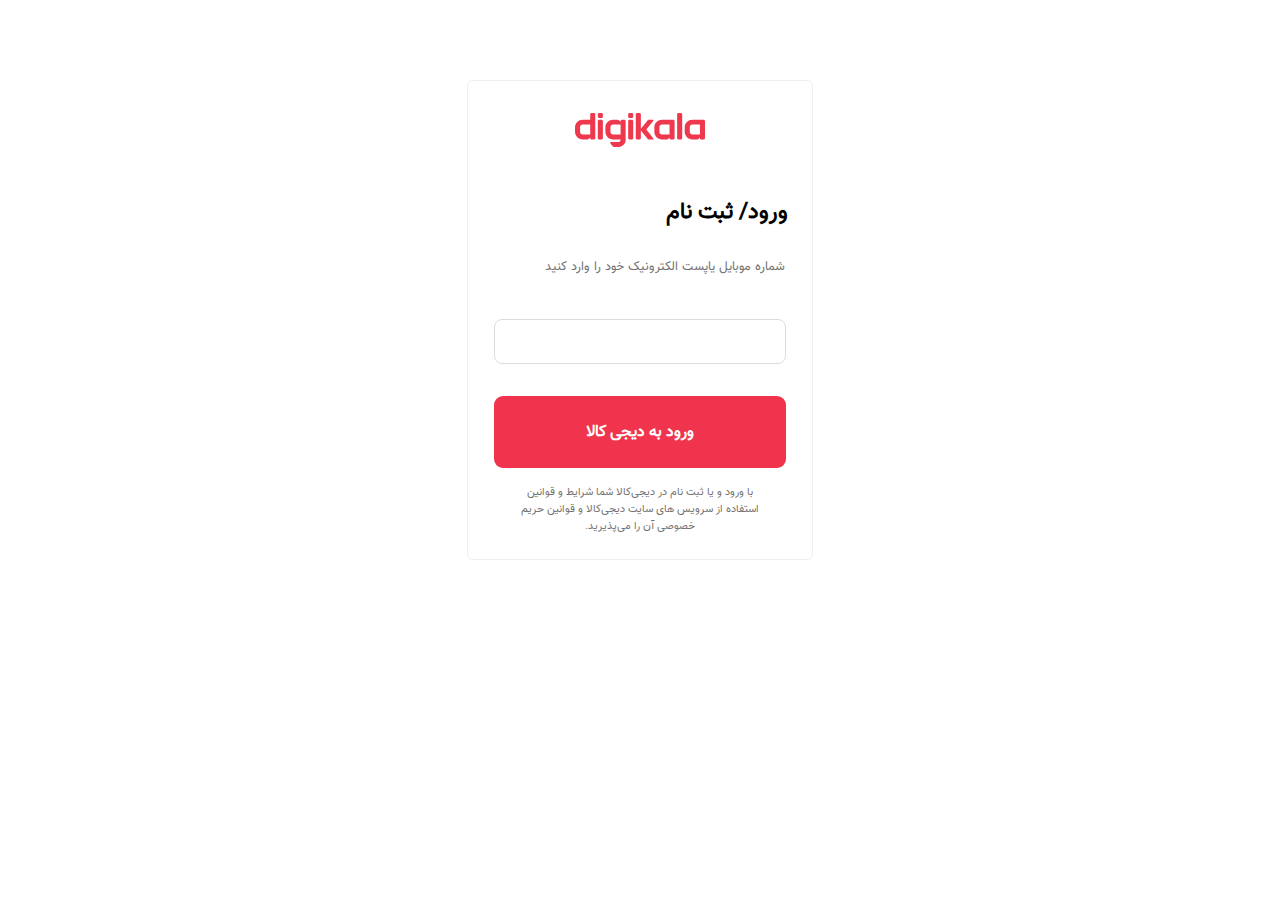
<file: asset/pages/main.html>
<!DOCTYPE html>
<html lang="en">
    <head>
        <meta charset="UTF-8" />
        <meta http-equiv="X-UA-Compatible" content="IE=edge" />
        <meta name="viewport" content="width=device-width, initial-scale=1.0" />
        <title>digikala</title>
        <link rel="stylesheet" href="../../project/css/main.css" />
        <link rel="shortcut icon" href="../img/lbkhnd.svg" type="image/x-i" />
    </head>
    <body>
        <section class="main__container">
            <div class="contant__main--start">
                <div class="header--stick__logo">
                    <img
                        src="../../project/img/digi1.svg"
                        alt=""
                        class="stick__logo"
                    />
                </div>
                <div class="text__head--stick">
                    <p class="text--login">ورود/ ثبت نام</p>
                </div>
                <div class="text--nummber">
                    <p class="nummber--stick">
                        شماره موبایل یاپست الکترونیک خود را وارد کنید
                    </p>
                </div>
                <div class="input--nummber__main">
                    <input
                        type="text"
                        class="nummber--input"
                        name="nummber"
                        autocomplete="cc-number"
                    />
                </div>
                <div class="login__digi">
                    <a href="../../index.html" class="login--click"
                        >ورود به دیجی کالا</a
                    >
                </div>
                <div class="text--footer">
                    <p class="text__footer--end">
                        با ورود و یا ثبت نام در دیجی‌کالا شما شرایط و قوانین
                        استفاده از سرویس های سایت دیجی‌کالا و قوانین حریم خصوصی
                        آن را می‌پذیرید.
                    </p>
                </div>
            </div>
        </section>
    </body>
</html>
</file>
<file: asset/css/style.css>
*{
    margin: 0;
    padding: 0;
    box-sizing: border-box;
    font-family:'Vazir-FD';
    direction: rtl;
    cursor: pointer;
}
body{
    border-top: 1px solid transparent;
}
@font-face {
    font-family:'Vazir-FD';
    src: url('../fontt/woff/Vazir-FD.woff') format('woff');
}
.header{
    background: #ffffff;
   
    box-shadow: 1px 1px 8px #b4b4b4b0;
    display: flex;
    position: fixed;
    flex-wrap: wrap;
    z-index: 999;
}
.clear{
    clear: both;
}
.header>div{
    vertical-align: middle;
    padding: 1rem;
}
.main_box-1{
    width: 80%;
   display: inline-flex;
   align-items: flex-start;
   vertical-align: middle;
}
.main-logo{
 width: 12%;
 margin-top: -1rem;
}

.text_search{
    border: none;
    width: 57%;
    height: 27%;
    padding: 1.5rem;
    border-radius: 7px;
    background: #ebe7e78a;
}
.text_search:focus{
    outline: none;
}
.main_text-img{
    margin-right: 1.3rem;
    vertical-align: middle;
}
.text-main{
    margin:0;
    font-size: .7em;
    font-weight: 600;
    color: #751781;
    margin-top: 0;
}
.text_search{
    position: relative;
    margin: 0px;
}
.search{
    position: absolute;
    right: 11%;
    top:20%;
    color: #929292;
    font-size: 17px !important;
}
/* باکس دوم هدر accunt */
.main_box-2{
    width:20% ;
    display: inline-flex;
    align-items: flex-start;
    
}
.main_accunt{
    margin: 9px;
}
.text_accunt {
    position: relative;
    border: 1px solid #ddd;
    padding: .7rem 2.1rem;
    border-radius: 8px;
    font-size: .8em;
    color: #7c7c7c;
    text-decoration: none;
}
.main_accunt .list__link .run
{
    text-decoration: none;
    display: inline-block;
}
.user_icon{
    position: absolute;
    top: 18%;
   left:16.2%;
   vertical-align: middle;
   color: #a8a7a7;
   font-size: 20px !important;
   
}
.sopping{
    color: #a8a7a7; ;
    padding: 10px;
    vertical-align: middle;
    border-right: 1px solid #ddd;
    font-size: 23px !important;
}
/* شروع منو های همبرگری */
.nav_header{
    background: #ffffff;
    width: 100%;
    box-shadow: -1 -1 8px #b4b4b4b0;
}
.nav__ullist .list_style{
    
    list-style: none;
    display: inline-block;
    margin: 6px;
    font-size: .9em;
    font-weight: 500;
    
}
.list_style .list__link{
    text-decoration:none ;
    color:#727171cc ;
    margin: 0 6px;
}
.run
{
    text-decoration:none !important;
    color:#727171cc ;
}
.nav_header-2{
    display: inline-flex;
    margin-right: 1%;
}
.icon-icon{
    font-size: 16px !important;
}
.icon-color-1{
    color: #077bffe3
}
.icon-color-2{
    color: #ffcf60;
}
.icon_color{
    color: #57039cee;
}
.list_style{
    position: relative;
}

.list_style:hover{
    transition: 2s;
}
.nav_header .nav__ullist
.list_style .list__link::after{
    content: '';
    width: 0;
    height: 3px;
    background-color: #ff3a3a;
    position: absolute;
    top: 25px;
    right: 0;
    transition: .9s;
}
.nav_header .nav__ullist
.list_style .list__link:hover::after{
    width: 100%;
}

.submeno{
    display: none;
    z-index: 1000;
}
.submeno:hover .img-head{
    z-index: 1000;
}
.nav_header .nav__ullist
.list_style:hover .submeno{
    display: block;
    position: fixed;
    background-color: #fff;
    /* border-radius: 3px; */
    margin-top: 6px;
    z-index: 1000;
    /* overflow: hidden; */
}
.main_meno-drobdown
.list_drobdown--item
{
    list-style: none;
}
/* .main_meno-drobdown
.child_mno-drobdown{
    padding:12px  25px;
} */
.child_mno-drobdown:hover{
    background-color: #f8efef8c;
    border-top: 1px solid #eeececcc;
    border-bottom: 1px solid #eeececcc;
   
}
.run{
    font-weight: 500;
    padding:12px  25px;
    display: block;
    
}
.run:hover{
    color: #ff2525;
}

/* شروع مگا منو ها */
.main_meno-drobdown .mega_meno{
    position: absolute;
    border-right: 1px solid #d6d6d6;
    background: #fff;
    width: 700px;height: 472px;
    padding:5px;
    right:100%;
    top:0;
    display: none;
    transition: .5s;
    transform: scale3d(30deg);
}
.main_meno-drobdown
li:hover .mega_meno{
    display: block;
    transform: scale3d(30deg);
}
.list_drobdown--items{
    padding: 4px;
    
}

.list__drobdown--link:hover 
{
    color: #ff2525;
    
}
.list__drobdown--link{
    font-weight: 500;
    font-size:13px;
    text-decoration: none;
    color: #727171cc;
}
.border_left--red{
border-right: 2px solid #ff2525;

}
.texr_header{
    font-weight:600;
    color: #000;
    font-size: 13.5px;
}
.mega_meno--cecond{
    position: absolute;
    color: #fff;
}
/* .list_drobdown--item{
display: flex;
flex-direction: row;
   
} */

.ul_list{
  position: relative;
}
.mega_meno--block{
    position: absolute;
    right: 30%;
    top: 10%;
}
.ul_list--cecond{
    position: relative;
}
.mega_meno__cecond{
    position: absolute;
    right: 60%;
}
.list_mega ,
.mega_link--link{
    margin: 4px;
    text-decoration: none;
    list-style-type: none !important;
}
.mega_link--link:hover
{
    color: #ff2525;
}
.list__mega--link:hover{
    color: #ff2525;
}
.border_left{
    border-right: 2px solid red;
    
}
.list__mega--itmes{
    list-style-type: none !important;
    text-decoration: none;
    padding: 5px;
}
.list__mega--link{
    font-weight: 500;
    font-size:13px;
    text-decoration: none;
    color: #727171cc;
   
}

/* start main */
.main_container{
    margin: 9.3rem auto 20px;
    width: 100%;
}
.main_contact__one{
   direction: ltr;
    
}
.img_items{
    width:98%;
    border-radius: 20px;
    margin: 0 1rem;
}

.img-itemss{
    width:98%;
    border-radius: 20px;
    margin: 0 1rem;
}

.main_contant{
    display: flex;
    gap: 10px;
}

.main-contant__large-images {
    width: 67%;
}
.main-contant__small-images {
    width: 33%;
}
.backgrund__img{
    background-color: #fc2448e3;
    width: 100%;
    padding:3rem 2rem ;
    display: flex;
    align-items: center;
    margin-top: .5rem;
}
.backgrund__img--second{
    background-color: #64b820;
    width: 100%;
    padding:3rem 2rem ;
    display: flex;
    align-items: center;
}
.back__img{
    width: 14%;
    height: 22%;
}
.DipslayMode{
    display: inline-block;
}
.box__contact--one{
    width: 22%;
    background: #fff;
    border-radius: 9px;
    padding: 1em 1rem;
    margin: 0 .7rem;
}

.box__contact--second{
    width: 22%;
    background: #fff;
    border-radius: 9px;
    padding: 1rem 1rem;
  
}

.box__contact--third{
    width: 22%;
    background: #fff;
    border-radius: 9px;
    padding: 1rem 1rem;
    margin: 0 .7rem;
}
.box__contact--for{
    width: 22%;
    background: #fff;
    border-radius: 9px;
    padding: 1rem 1rem;
    
}
.plan__list{
    direction: ltr;
}
.plan__img--article{
    width: 100%;
    display: flex;
    justify-content: center;
}
.image__small{
    width: 70%;
  
}

.plan__list--article{
    padding:2rem 0rem;
}
.text__list{
    margin: .5rem;
    font-size: .8em;
    color: #818181;
}
.plan__btn {
 direction: ltr;

}
.btn_pawer{
    border: none;
    background: #f72144e1;
    color: #fff;
    font-weight: 600;
    padding: .1rem .7rem;
    border-radius: 15px;
    vertical-align: middle;
    font-size: 15px;
}
.text__daller{
    direction: ltr;
    margin: .5rem;
    font-weight: 600;
    font-size: 1.2em;
}
.spn__left{
    color: rgb(141, 138, 138);
    font-size: 12px;
 
}

/* اتمام باکس ها */
/* شروع عکسای ردیفی */

/* .box__image--blocko{
    width: 100%;
    
}

/* .image__link--clik{
   text-decoration: none;
   margin: 0;
} */
.box__image--block{
    display: inline-flex;
    width: 100%;

}
.row__photo{
    margin: 2rem .8rem .5rem .8rem;
} 

.img__row{
    width: 100%;
    border-radius: 15px;
  
}
.box__images--1{
    display: flex;
}

.box__elment--img{
    margin: 1.8rem .6rem 1rem .6rem;
 
}
.box__elment--img--2{
    margin: .4rem .6rem 0rem .6rem;
}
.free__size{
    width: 100%;
    border-radius: 18px;
   
}

/* اتمام باکس عکس */
/* شروع باکس خرید محصول  */
.stick_man--white{
    width: 100%;
    height: 30%;
    display: flex;
    /* padding: .5rem; */
}
.stick_man--big{
     height: 79vh;
    width: 81%;
    box-shadow: 1px 1px 5px  #cecdcd;
    margin: 0 .5rem;
    border-radius: 8px;
    padding: .5rem 1rem;
}
.stick_man--small{
    height: 79vh;
    width: 19%;
    box-shadow: 1px 1px 5px  #e0e0e0;
    margin:0 .5rem;
    border-radius:8px;
    border: .2px solid #30e2fa;
    
}

.border_tob{
    margin: .8rem;
    border-top: 1px solid #ddd;
   
}

.stick__text_header
{
    margin: .7rem;
}
.text__header{
    margin-bottom: .3rem;
    font-size: 1.2em;
    font-weight: 500;
}
.stick-text{
    font-size: .9em;
}
.stick_man__child-one{
    display: inline-block;
    width: 23.5%;
    border-radius: 5px;
    padding: .5rem 1rem .9rem 1rem;
    margin: 0 0rem 0 1rem;
}
.stick_man__child-second{
    display: inline-block;
    width: 23.5%;
    border-radius: 5px;
    padding: .5rem 1rem .9rem 1rem;
    margin: 0 0 0 .5rem;
    
}
.stick_man__child-three{
    display: inline-block;
    width: 23.5%;
    border-radius: 5px;
    padding: .5rem 1rem .9rem 1rem;
    margin: 0 0rem 0 .7rem;

}
.stick_man__child-fhor{
    display: inline-block;
    width: 23.5%;

    border-radius: 5px;
    padding: .5rem 1rem .9rem 1rem;
    margin: 0 0rem 0 .7rem;
}
.stick_man__child-one:hover,
.stick_man__child-second:hover,
.stick_man__child-three:hover,
.stick_man__child-fhor:hover{
    box-shadow: 1px 1px 8px 2px #b9b9b998;
    transition: .8s;
}
.stick_image--link{
    display: flex;
    justify-content: center;
}
.stick_image{
    width: 100%;
}
.stick_images{
    width:100%;
    padding: 2rem;
}
.child_stick--text{
    padding: 1rem 0 .5rem 0;
    font-size: .9em;
    color: #413f3f;
}
.child__stick-text{
    font-size: .8em;
    color: #413f3f;
}

.text__daller--one{
    font-size: 1.2em;
    direction: ltr;
    padding: 2rem 0rem 0 0;
}

.text-head{
    margin: .8rem;
    font-size: 1em;
    font-weight: 500;
    text-align: center;
}
.border_--tob{
    border-top: 1px solid #ff5656;
    margin: 1rem ;
}
/* .border_--tob::after{
    content: '';
    width: 100%;
    height: 1%;
    right: 0;
    top: 0;
    background: #ff2525;
    position: absolute;
} */
.stick_imagess{
    width: 70%;
    margin-top: 1.6rem;
}
.img{
    width: 100%;
}
.text--buttom{
    padding: 1rem;
}
.child_stick--text-butem{
    font-size: .9em;
    padding: .5rem;
}
.child__stick-text--butom{
    font-size: .9em;
}
.text__members{
    direction: ltr;
    padding-bottom: 1rem;
    margin-left: 1.5rem;
   
}
/* اتمام باکس خرید */
/* استارت باکس ایکونا */

.box__contact--icon{
    width: 97.8%;
    /* height: 20vh; */
    margin: 1.4rem 1rem ;
    padding: .5rem;
    box-shadow: 1px 1px 7px #cfcfcf;
    border-radius: 8px;
    
   
}
.header__icon{
    text-align: center;
    font-size: 1.2em;
    font-weight: 500;
    color: #8f8d8d;
}
.link__icon{
    /* fill: #11e3ff; */
    display: flex;
    justify-content: center;
    text-decoration: none;
}

.icon__imagee{
    width: 33%;
    margin: 1rem;
    fill:#02e2ff;
}
/* .bi{
    width: 50%;
    margin: 1rem;
    fill:#02e2ff;
} */
.text__icon--medell{
    text-align: center;
    margin-bottom: 1.5rem 2rem ;
    font-size: .8em;
    font-weight: 400;
}

.text__icon--buttom{
    margin:.3rem 0;
    padding: 1rem ; 
    text-align: center;
    font-size: .7em;
    color: #02e2ff;
    font-weight: 500;
}
.contact__icon--1,
.contact__icon--2,
.contact__icon--3,
.contact__icon--4,
.contact__icon--5,
.contact__icon--6,
.contact__icon--7,
.contact__icon--8,
.contact__icon--9,
.contact__icon--10
{
     margin:0 .6rem;
}
.DipslayModess{
    display: inline-block;
}

/* اتمام باکس ایکون */
/* استارت باکس محصولات */
.main__stick--contact{
    margin:0 1rem;
}
.main__stick--contact3{
    margin:1.4rem 1rem;
}
.main__stick--contact4{
    margin:1rem 1rem;
}
.main__stick--big{
    width: 100%;
    height:75vh;
    box-shadow: 1px 1px 8px #c2c2c2;
    border-radius: 5px;
    padding: .6rem;

}
.main__stick--big__3{
    width: 100%;
    height:69vh;
    box-shadow: 1px 1px 8px #c2c2c2;
    border-radius: 5px;
    padding: .6rem;

}
.box-stick__main--1,
.box-stick__main--2,
.box-stick__main--3,
.box-stick__main--4{
    width: 23%;
    padding: .8rem;
    margin: 0 .8rem .5rem 0;
    border-radius: 7px;
}
.box-stick__main--1:hover,
.box-stick__main--2:hover,
.box-stick__main--3:hover,
.box-stick__main--4:hover{
    box-shadow: 1px 1px 8px #dbdada, 2px 2px 17px #f3f3f3;
    transition: .8s;
}
.stick--image__link{
    width: 100%;
    display: flex;
    justify-content: center;
}
.stick_images--1{
    width: 70%;
}
.text__main{
    font-size: 1.3em;
    font-weight: 500;
}
.stick-text_main{
    font-size: .8em;
}
.main_stick--text,
.main__stick-text{
    font-size: .8em;
    color:#7c7c7c ;
    margin: .4rem;
    text-align: justify;
}
.text__daller--one{
    font-size: 1em;
    font-weight: 500;
    padding: .7rem;
}
.text-__items
{
    padding: 1rem;
    text-align: center;
    margin: .5rem;
    font-size: .8em;
    color:#4e4e4e ;
}
.image__main--footer{
    width: 100%;
    padding: 1.2rem 1rem;
    
}
.img--img__main{
    width: 100%;
    border-radius: 15px !important;
   
}
.main__stick__small{
    width: 100%;
    height: 30%;
    box-shadow: 1px 1px 8px #c2c2c2;
    border-radius: 8px;
    padding:.5rem;
}

.img--block__row{
    display: flex;
    justify-content: space-evenly;
    align-items: center;
}
.text--header_top{
    padding: .7rem;
    color: #3f3e3e;
    font-size: 1.4em;
    font-weight: 500;
}
.border--top{
    border-top: 1px solid #e0e0e0;
}
.barand--link{
    width: 100%;
}
.barand--image{
    width: 65%;
}
.margin{
    margin-right: 1rem;
}
/* start box jadid */
.main--stick__footer{
    width: 100%;
    height: 62vh;
    box-shadow: 1px 1px 8px #c2c2c2;
    border-radius: 8px;
    padding: 1rem;
}
.box-stick__main--one{
    width: 19%;
    border-left: 1px solid #ece9e9;
    height: 80%;
    border-radius: 5px;
    padding: .5rem;
   
}
.box-stick__main--one:hover{
    box-shadow: 2px 2px 5px #d4d4d4;
    transition: .8s;
    height: 83%;
}
.main--stick_link{
    width: 100%;
}

.photo--img__main--2,
.photo--img__main--3,
.photo--img__main--4
{
width: 75%;
}


.text--doller{
    margin: 1rem  1rem;
}
.text__daller--button{
    direction: ltr;
    
}
.border--buttom{
    border-bottom: 2px solid#f3eded;
    margin-left:.4rem ;
}
.text-aling{
    text-align: center;
    color: #868686;
    padding: .5rem;
    margin-top:-.7rem;
    font-size: .8em;
    vertical-align: middle;
}
.icon--left{
    padding: .5rem;
    font-size: 15px !important;
    color: #868686;
}
/* اتمام صقحه اصلی */
/* start footer */
.footer__container{
    width: 100%;
    background: #fff;
    margin: .5rem 0 0 0;
    padding: .5rem 1rem;
    border-top: 1px solid #ddd;
}
.footer__line{
  display: flex;
}
.footer--__logo{
    width: 80%;
    display: flex;
   align-items: center;
}
.footer--image{
    width: 11%;
    display: flex;
    align-items: center;
    justify-content: center;
}

.footer__start{
    width: 20%;
    border-radius: 15px;
    display: flex;
    align-items: center;
    justify-content: center;
    
}

.footer__link_1{
    text-decoration: none;
    color: #979494;
    font-size: 1em;
    border: 1px solid #7a7a7a;
    padding:.5rem  2rem ;
    border-radius: 10px;
    margin: 1.6rem 0;
   
}
.footer__list{
    display: flex;
    
}
.footer__liststyle{
    list-style: none;
    border-left: 1px solid #ddd;
    padding:0  .2rem;
    
}
.footer--link__srick{
    text-decoration: none;
    color: #797878;
    font-size: .9em;
    margin: 0 .7rem;
}
.footer__icon{
    width: 100%;
    display: flex;
    justify-content: space-evenly;
    margin-left: 2rem;
    padding:1rem 0;
}
.space--top{
    margin: 1rem 0;
}
.text--footer{
    color: #3f3f3f;
    font-size: .8em !important;
    text-align: center;
}
.border_tob__footer{
    border-top: 1px solid #dbd8d8;
}
.footer--liststyle__one,
.footer--liststyle__tho,
.footer--liststyle__three,
.list__list--footer--4
{
    padding: 1.4rem 0;
    margin-left: 7rem;
}
.list__list--footer{
    list-style: none;
    margin: .9rem;
}
.footer__list,
.list__list--footer--4{
    display: flex;
    
}
.footer__list--icon{
    text-decoration: none;
    color: #949494;
    font-size: 1em;

}
.footer__list--icon__1{
    text-decoration: none;
    color: #000;
    font-weight: 600;
    font-size: 1.1em;
    
}
.footer--liststyle__4{
   width: 30%;
   margin-top: 1rem;
}
.footer__list--icon__4{
    text-decoration: none;
    color: #686868;
    font-weight: 600;
}
.icon--footer__row{
    font-size: 1.7em!important;
    padding: 0rem  0  .5rem 2.5rem;
    color: #868686;
}
.--text__footer{
    display: flex;
    align-items: flex-end;
    margin: .9rem 0;
}
.text--footer__5{
    font-size: 1.3rem !important;
    font-weight: 500;
    color: #424242;
}
.footer__input{
    width: 100%;
}
.--input__footrt--gmail{
    border: none;
    padding: .7rem;
    width: 82%;
    background-color: #f0f0f0;
    border-radius: 10px;
    font-size: 1em;
}
.button--footer{
    padding: .6rem .9rem;
    background-color: #d6d6d6;
    border-radius: 10px;
    color: #ffffff;
    margin: 0 .3rem;
    width: 20%;
}
.box__img--footer{
    width: 100%;
    margin: 1rem auto;
    padding: .3rem;
    background-color: #162f64e5;
    border-radius: 9px;
    
}
.footer--footer{
    display: flex;
    align-items: center;
    flex-direction: row-reverse;
    width: 78%;
}
.footer__image--row{
    margin: .9rem 1.8rem 1rem 1.8rem;
 
}
.footer__image--row_4{
    width: 135px;
    margin: .9rem 1.8rem 1rem 1.8rem;
  
}
.box__img--footer{
    display: flex;
    flex-direction: row-reverse;
    align-items: center;

}
.icon__icon--footer{
    background-color: #fff;
    padding: .1rem 1rem .8rem 1rem;
    border-radius: 5px;
    margin-left: .4rem;
}
.downlod{
   width: 22%;
   display: flex;
}
.image__app{
    margin: 0 1rem;
}
.text__downlod{
   color: #fff;
   font-size: 1.2em;
   font-weight: 500;
   align-items: center;
   margin-top: .6rem;
}
.text--footer{
    display: flex;
}
.text__text--footer{
    width: 50%;
}
.text--contant{
    text-align: justify;
    margin: 1rem 0;
    font-size: 1.1em;
    padding: .5rem;
    color: #757474;
}
.text--bold{
    display: block;
    font-size: 1.1rem;
    margin: .8rem 0;
    color: #000;
}
.advertising{
    width: 50%;
    margin:3.5rem 0;
   
}
.image--advertising{
   margin: 0 1rem;
   border: 1px solid #d4d4d4;
   border-radius: 8px;
   padding: .5rem 1rem;
}
.image--advertisings{
    margin: 0 1rem;
    border: 1px solid #d4d4d4;
    border-radius: 8px;
    width: 19%;
    padding: .5rem 1rem;
}

.contant_-center{
    width: 100%;

}
.text--center{
    text-align: center;
    padding: 1.2rem;
    color: #817f7f;
    font-size: 1.1em;
}
</file>
<file: project/css/main.css>
*{
    margin: 0;
    padding: 0;
    box-sizing: border-box;
    font-family:'Vazir-FD';
    direction: rtl;
    cursor: pointer;
}

@font-face {
    font-family:'Vazir-FD';
    src: url('/project/fontt/woff/Vazir-FD.woff') format('woff');
}
body{
    display: flex;
    justify-content: center;
    align-items: center;
    
}
.main__container{
    width: 27%;
}
.contant__main--start{
    margin-top:5rem;
    border: 1px solid #f0efef;
    border-radius:6px;
}
.header--stick__logo{
    display: flex;
    justify-content: center;
}
.stick__logo{
    margin: 1rem 0;
    padding: 1rem 0;
    width: 38%;
}
.text__head--stick{
    margin: 1rem 1.5rem;
}
.text--login{
    font-size: 1.4em;
    font-weight: 600;

}
.text--nummber{
    margin: .9rem;

}
.nummber--stick{
    color: #727272;
    font-size: .8em;
    padding: .7rem .8rem;
    
}
.input--nummber__main{
    display: flex;
    justify-content: center;
    width: 100%;
   
}
.nummber--input{
    width: 85%;
    padding: .7rem;
    border: 1px solid #ddd;
    border-radius: 8px;
    margin: 1rem 0;
}
.login__digi{
    margin:1rem  auto;
    display: flex;
    justify-content: center;
    align-items: center;
    width: 85%;
    height:8vh;
    background: #ee0020cb;
    border-radius: 9px;
    

}
.login--click{
    text-decoration: none;
   font-size: 1em;
   font-weight: 600;
   color: #fff;
}
.text--footer{
    margin: 0 auto;
    display: flex;
    justify-content: center;
    width: 70%;
}
.text__footer--end{
    font-size: .7em;
    text-align: center;
    color: #727272;
    margin-bottom: 1.5rem;
}
</file>
